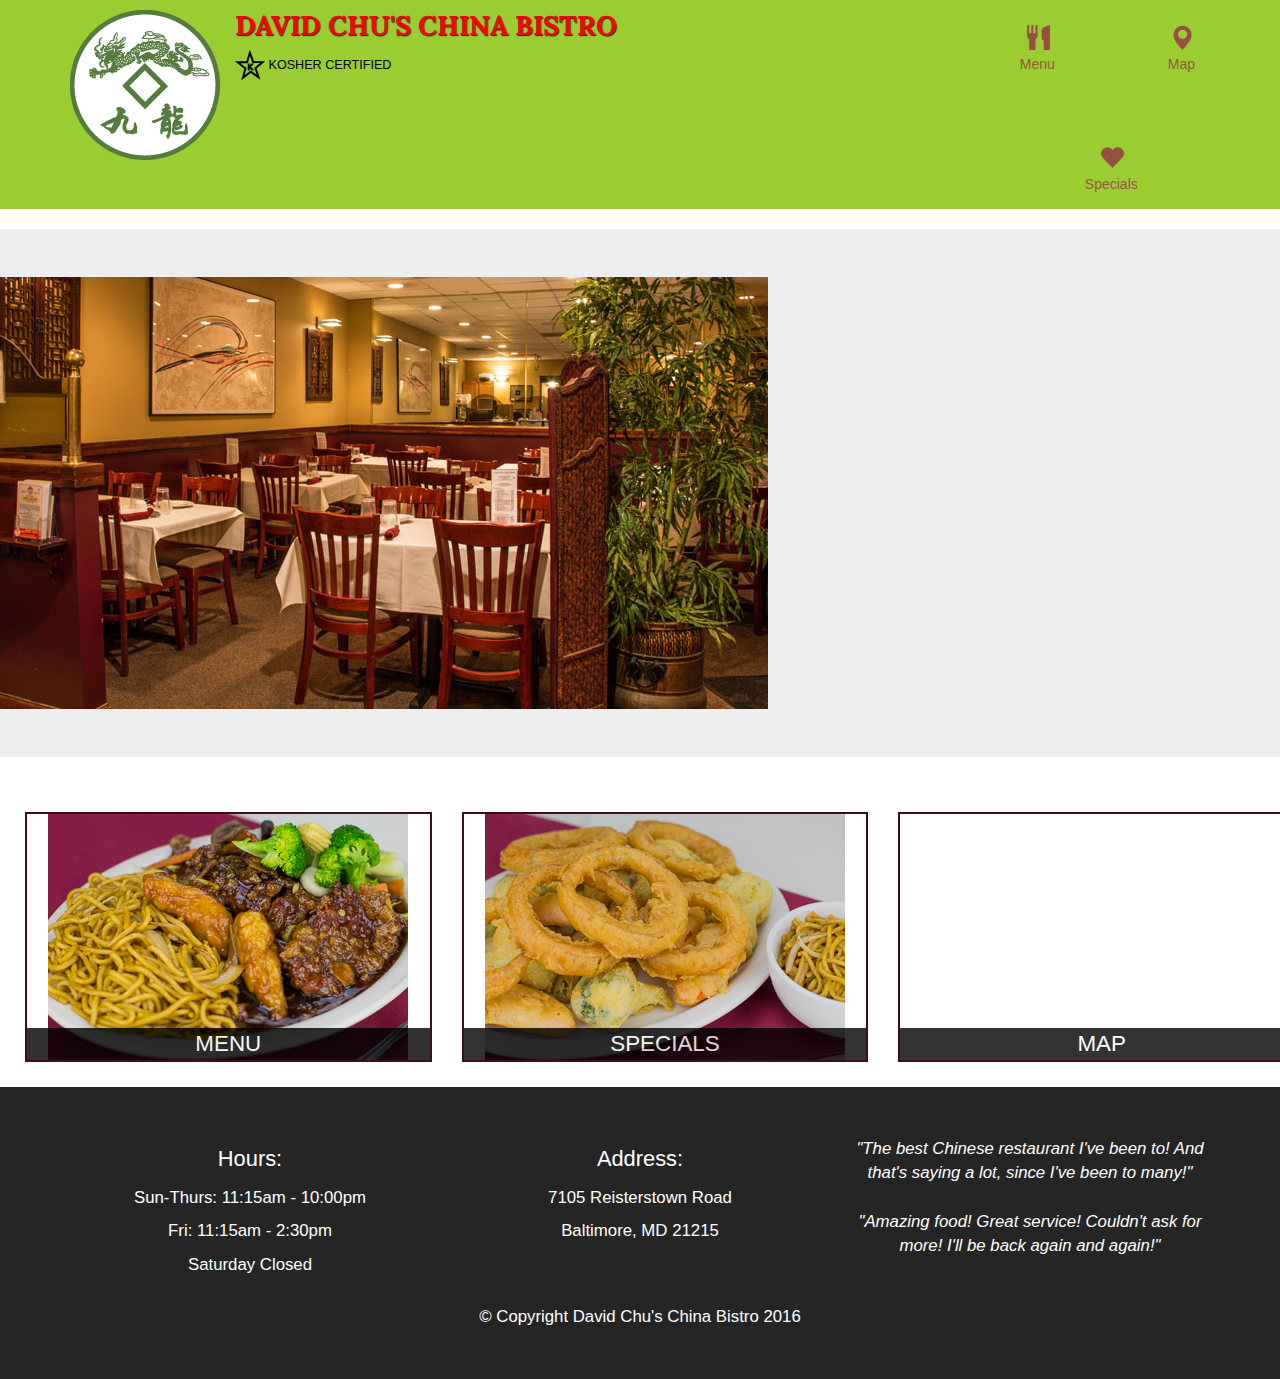
<file: index.html>
<!doctype html>
    <html lang="en">
    <head>
    <meta charset="utf-8">
    <meta http-equiv="X-UA-Compatible" content="IE=edge">
    <meta name="viewport" content="width=device-width, initial-scale=1">
    <title>David Chu's China Bistro</title>
    <link rel="stylesheet" href="css/bootstrap.min.css">
    <link rel="stylesheet" href="css/styles.css">
    <link rel="stylesheet" href="css/bootstrap.css">
    <link href='https://fonts.googleapis.com/css?family=Oxygen:400,300,700' rel='stylesheet' type='text/css'>
    <link href='https://fonts.googleapis.com/css?family=Lora' rel='stylesheet' type='text/css'>
  </head>
<body>
  <header>
    <nav id="header-nav" class="navbar navbar-default">
      <div class="container">
        <div class="navbar-header">
          <a href="index.html" class="pull-left visible-md visible-lg">
            <div id="logo-img"></div>
          </a>

          <div class="navbar-brand">
            <a href="index.html"><h1>David Chu's China Bistro</h1></a>
            <p>
              <img src="images/star-k-logo.png" alt="Kosher certification">
              <span>Kosher Certified</span>
            </p>
          </div>

          <button type="button" class="navbar-toggle collapsed" data-toggle="collapse" data-target="#collapsable-nav" aria-expanded="false">
            <span class="sr-only">Toggle navigation</span>
            <span class="icon-bar"></span>
            <span class="icon-bar"></span>
            <span class="icon-bar"></span>
          </button>
        </div>
        
        <div id="collapsable-nav" class="collapse navbar-collapse">
           <ul id="nav-list" class="nav navbar-nav navbar-right">
            <li class="visible-xs active">
              <a href="index.html">
                <span class="glyphicon glyphicon-home"></span> Home</a>
            </li>
            <li>
              <a href="menu-categories.html">
                <span class="glyphicon glyphicon-cutlery"></span><br class="hidden-xs"> Menu</a>
            </li>
            <li>
              <a href="single-category sushi.html">
                 <a href="single-category sushi.html">
                <a href="single-category dinner.html">
                  <a href="single-category dessert.html">
                    <a href="single-category chef.html">
                <span class="glyphicon glyphicon-heart"></span><br class="hidden-xs"> Specials</a>
            </li>
            <li>
              <a href="https://www.google.com/maps/place/David+Chu's+China+Bistro/@39.3635874,-76.7138622,17z/data=!4m12!1m6!3m5!1s0x89c81a14e7817803:0xab20a0e99daa17ea!2sDavid+Chu's+China+Bistro!8m2!3d39.3635606!4d-76.7116515!3m4!1s0x89c81a14e7817803:0xab20a0e99daa17ea!8m2!3d39.3635606!4d-76.7116515">
                <span class="glyphicon glyphicon-map-marker"></span><br class="hidden-xs"> Map</a>
            </li>
          </ul>
        </div>
      </div>
    </nav>
  </header>
    <div class="jumbotron">
      <img src="images/jumbotron_768.jpg" alt="Picture of restaurant" class="img-responsive">
    </div>

    <div id="home-tiles" class="row">
      <div class="col-md-4 col-sm-6 col-xs-12">
        <a href="menu-categories.html" onclick="$dc.loadMenuCategories();"><div id="menu-tile"><span>Menu</span></div></a>
      </div>
      <div class="col-md-4 col-sm-6 col-xs-12">
        <a href="single-category sushi.html" onclick="$dc.loadMenuItems({{randomCategoryShortName}});">
          <div id="specials-tile"><span>Specials</span></div>
        </a>
      </div>
      <div class="col-md-4 col-sm-12 col-xs-12">
        <a href="https://www.google.com/maps/place/David+Chu's+China+Bistro/@39.3635874,-76.7138622,17z/data=!4m6!1m3!3m2!1s0x89c81a14e7817803:0xab20a0e99daa17ea!2sDavid+Chu's+China+Bistro!3m1!1s0x89c81a14e7817803:0xab20a0e99daa17ea" target="_blank">
          <div id="map-tile">
            <iframe src="https://www.google.com/maps/embed?pb=!1m18!1m12!1m3!1d3084.675372390488!2d-76.71386218529199!3d39.3635874269356!2m3!1f0!2f0!3f0!3m2!1i1024!2i768!4f13.1!3m3!1m2!1s0x89c81a14e7817803%3A0xab20a0e99daa17ea!2sDavid+Chu&#39;s+China+Bistro!5e0!3m2!1sen!2sus!4v1452824864156" width="100%" height="250" frameborder="0" style="border:0" allowfullscreen></iframe>
            <span>Map</span>
          </div>
        </a>
      </div>
    </div>

    <div id="main-content" class="container"></div>
   <footer class="panell-footer">
    <div class="container">
      <div class="row">
        <section id="hours" class="col-sm-4">
          <span>Hours:</span><br>
          Sun-Thurs: 11:15am - 10:00pm<br>
          Fri: 11:15am - 2:30pm<br>
          Saturday Closed
          <hr class="visible-xs">
        </section>
        <section id="address" class="col-sm-4">
          <span>Address:</span><br>
          7105 Reisterstown Road<br>
          Baltimore, MD 21215
          <hr class="visible-xs">
        </section>
        <section id="testimonials" class="col-sm-4">
          <p>"The best Chinese restaurant I've been to! And that's saying a lot, since I've been to many!"</p>
          <p>"Amazing food! Great service! Couldn't ask for more! I'll be back again and again!"</p>
        </section>
      </div><br>
      <div class="text-center">&copy; Copyright David Chu's China Bistro 2016</div>
    </div>
  </footer>
    <script src="js/jquery-2.1.4.min.js"></script>
  <script src="js/bootstrap.min.js"></script>
  <script src="js/ajax-utils.js"></script>
  <script src="js/script.js"></script>
</body>
</html>
</file>
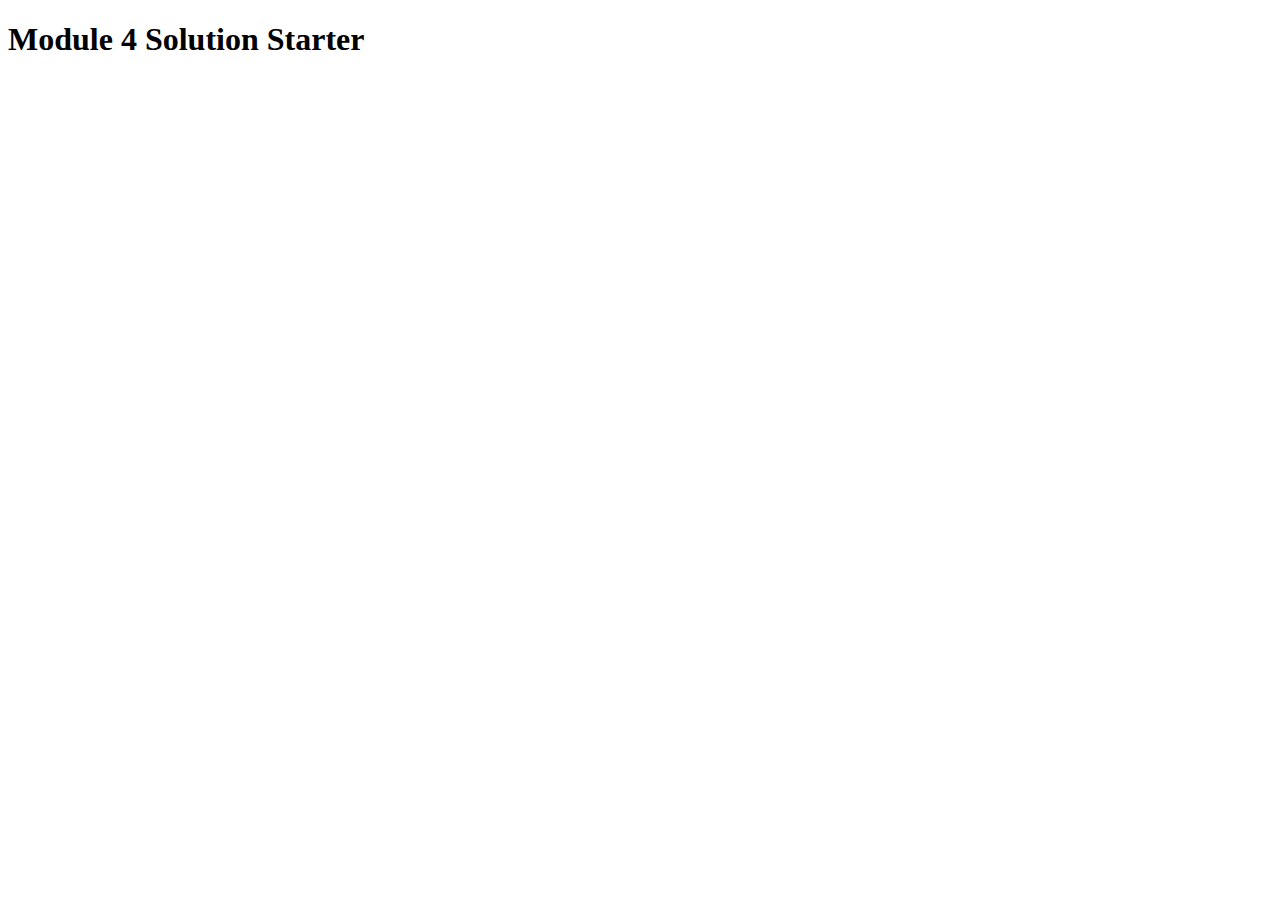
<file: Assg3/index.html>
<!DOCTYPE html>
<html>
<head>
  <meta charset="utf-8">
  <title>Module 4 Solution Starter</title>
  <script src="SpeakHello.js"></script>
  <script src="SpeakGoodBye.js"></script>
  <script src="script.js"></script>
</head>
<body>
  <h1>Module 4 Solution Starter</h1>
</body>
</html>
</file>
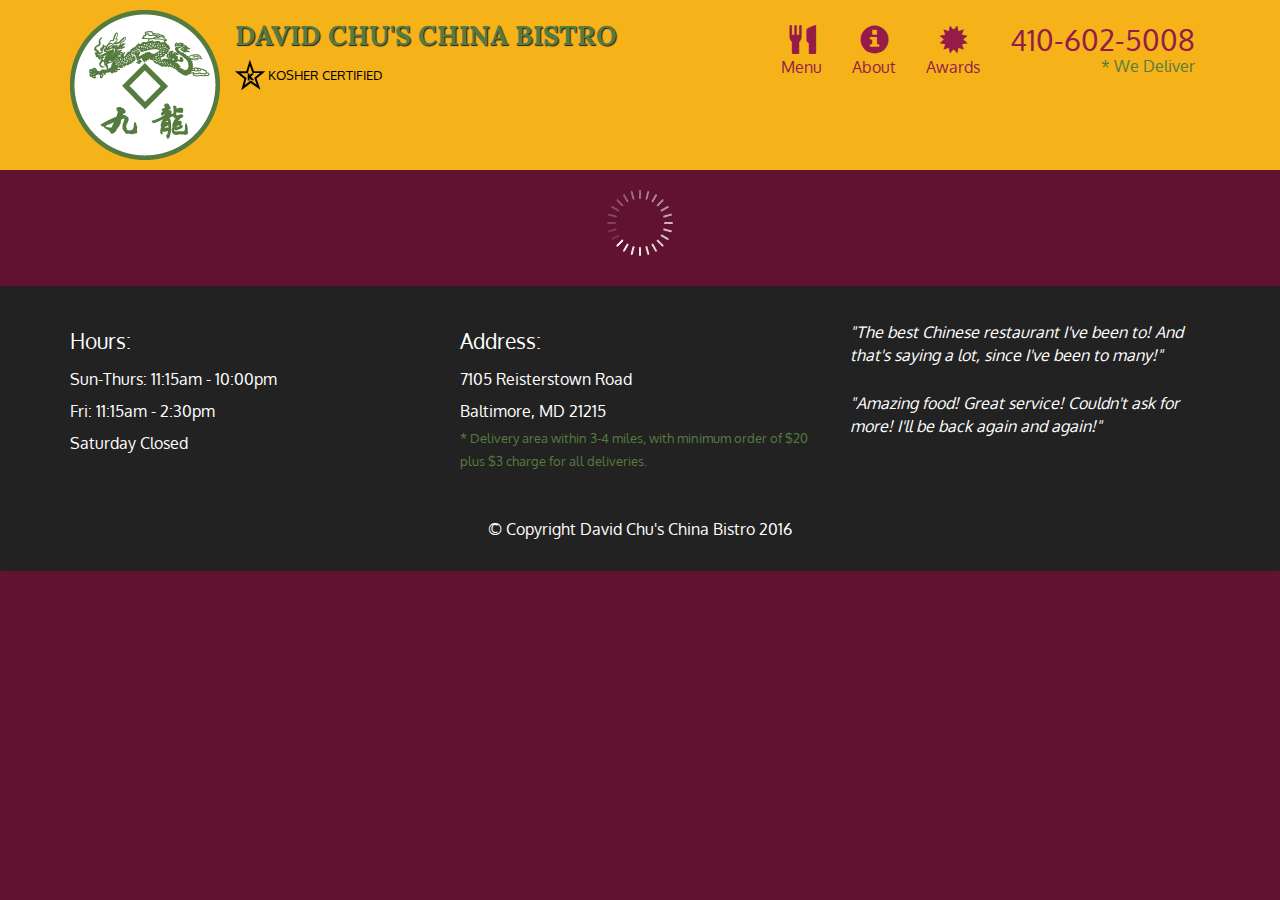
<file: Assg4/index.html>
<!doctype html>
<html lang="en">
  <head>
    <meta charset="utf-8">
    <meta http-equiv="X-UA-Compatible" content="IE=edge">
    <meta name="viewport" content="width=device-width, initial-scale=1">
    <title>David Chu's China Bistro</title>
    <link rel="stylesheet" href="css/bootstrap.min.css">
    <link rel="stylesheet" href="css/styles.css">
    <link href='https://fonts.googleapis.com/css?family=Oxygen:400,300,700' rel='stylesheet' type='text/css'>
    <link href='https://fonts.googleapis.com/css?family=Lora' rel='stylesheet' type='text/css'>
  </head>
<body>
  <header>
    <nav id="header-nav" class="navbar navbar-default">
      <div class="container">
        <div class="navbar-header">
          <a href="index.html" class="pull-left visible-md visible-lg">
            <div id="logo-img" alt="Logo image"></div>
          </a>

          <div class="navbar-brand">
            <a href="index.html"><h1>David Chu's China Bistro</h1></a>
            <p>
              <img src="images/star-k-logo.png" alt="Kosher certification">
              <span>Kosher Certified</span>
            </p>
          </div>

          <button id="navbarToggle" type="button" class="navbar-toggle collapsed" data-toggle="collapse" data-target="#collapsable-nav" aria-expanded="false">
            <span class="sr-only">Toggle navigation</span>
            <span class="icon-bar"></span>
            <span class="icon-bar"></span>
            <span class="icon-bar"></span>
          </button>
        </div>
        
        <div id="collapsable-nav" class="collapse navbar-collapse">
           <ul id="nav-list" class="nav navbar-nav navbar-right">
            <li id="navHomeButton" class="visible-xs active">
              <a href="index.html">
                <span class="glyphicon glyphicon-home"></span> Home</a>
            </li>
            <li id="navMenuButton">
              <a href="#" onclick="$dc.loadMenuCategories();">
                <span class="glyphicon glyphicon-cutlery"></span><br class="hidden-xs"> Menu</a>
            </li>
            <li>
              <a href="#">
                <span class="glyphicon glyphicon-info-sign"></span><br class="hidden-xs"> About</a>
            </li>
            <li>
              <a href="#">
                <span class="glyphicon glyphicon-certificate"></span><br class="hidden-xs"> Awards</a>
            </li>
            <li id="phone" class="hidden-xs">
              <a href="tel:410-602-5008">
                <span>410-602-5008</span></a><div>* We Deliver</div>
            </li>
          </ul><!-- #nav-list -->
        </div><!-- .collapse .navbar-collapse -->
      </div><!-- .container -->
    </nav><!-- #header-nav -->
  </header>

  <div id="call-btn" class="visible-xs">
    <a class="btn" href="tel:410-602-5008">
    <span class="glyphicon glyphicon-earphone"></span>
    410-602-5008
    </a>
  </div>
  <div id="xs-deliver" class="text-center visible-xs">* We Deliver</div>

  <div id="main-content" class="container"></div>

  <footer class="panel-footer">
    <div class="container">
      <div class="row">
        <section id="hours" class="col-sm-4">
          <span>Hours:</span><br>
          Sun-Thurs: 11:15am - 10:00pm<br>
          Fri: 11:15am - 2:30pm<br>
          Saturday Closed
          <hr class="visible-xs">
        </section>
        <section id="address" class="col-sm-4">
          <span>Address:</span><br>
          7105 Reisterstown Road<br>
          Baltimore, MD 21215
          <p>* Delivery area within 3-4 miles, with minimum order of $20 plus $3 charge for all deliveries.</p>
          <hr class="visible-xs">
        </section>
        <section id="testimonials" class="col-sm-4">
          <p>"The best Chinese restaurant I've been to! And that's saying a lot, since I've been to many!"</p>
          <p>"Amazing food! Great service! Couldn't ask for more! I'll be back again and again!"</p>
        </section>
      </div>
      <div class="text-center">&copy; Copyright David Chu's China Bistro 2016</div>
    </div>
  </footer>

  <!-- jQuery (Bootstrap JS plugins depend on it) -->
  <script src="js/jquery-2.1.4.min.js"></script>
  <script src="js/bootstrap.min.js"></script>
  <script src="js/ajax-utils.js"></script>
  <script src="js/script.js"></script>
</body>
</html>
</file>
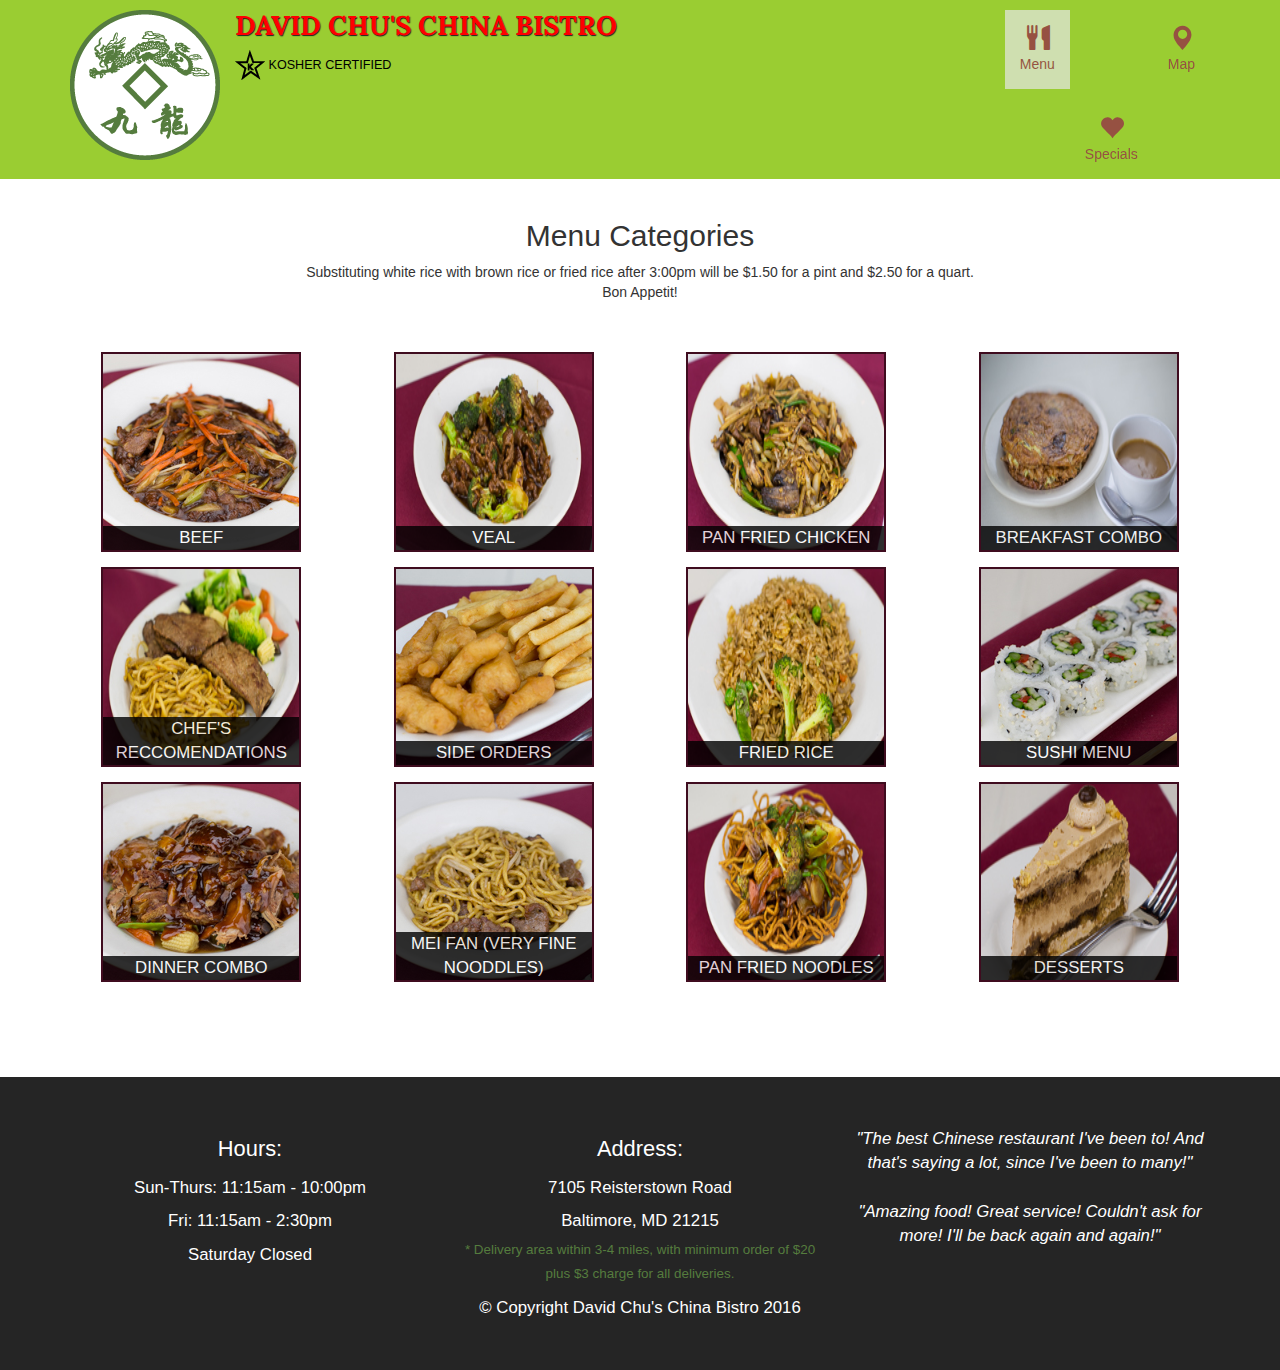
<file: menu-categories.html>
<!doctype html>
<html lang="en">
  <head>
    <meta charset="utf-8">
    <meta http-equiv="X-UA-Compatible" content="IE=edge">
    <meta name="viewport" content="width=device-width, initial-scale=1">
    <title>David Chu's China Bistro</title>
    <link rel="stylesheet" href="css/bootstrap.min.css">
    <link rel="stylesheet" href="css/styles.css">
    <link rel="stylesheet" href="css/bootstrap.css">
    <link href='https://fonts.googleapis.com/css?family=Oxygen:400,300,700' rel='stylesheet' type='text/css'>
    <link href='https://fonts.googleapis.com/css?family=Lora' rel='stylesheet' type='text/css'>
  </head>
<body>
  <header>
    <nav id="header-nav" class="navbar navbar-default">
      <div class="container">
        <div class="navbar-header">
          <a href="index.html" class="pull-left visible-md visible-lg">
            <div id="logo-img"></div>
          </a>

          <div class="navbar-brand">
            <a href="index.html"><h1>David Chu's China Bistro</h1></a>
            <p>
              <img src="images/star-k-logo.png" alt="Kosher certification">
              <span>Kosher Certified</span>
            </p>
          </div>

          <button type="button" class="navbar-toggle collapsed" data-toggle="collapse" data-target="#collapsable-nav" aria-expanded="false">
            <span class="sr-only">Toggle navigation</span>
            <span class="icon-bar"></span>
            <span class="icon-bar"></span>
            <span class="icon-bar"></span>
          </button>
        </div>
        
        <div id="collapsable-nav" class="collapse navbar-collapse">
           <ul id="nav-list" class="nav navbar-nav navbar-right">
            <li class="visible-xs">
              <a href="index.html">
                <span class="glyphicon glyphicon-home"></span> Home</a>
            </li>
            <li class="active">
              <a href="menu-categories.html">
                <span class="glyphicon glyphicon-cutlery"></span><br class="hidden-xs"> Menu</a>
            </li>
            <li>
               <a href="single-category sushi.html">
                <a href="single-category dinner.html">
                  <a href="single-category dessert.html">
                    <a href="single-category chef.html">
                <span class="glyphicon glyphicon-heart"></span><br class="hidden-xs"> Specials</a>
            </li>
            <li>
              <a href="https://www.google.com/maps/place/David+Chu's+China+Bistro/@39.3635874,-76.7138622,17z/data=!4m12!1m6!3m5!1s0x89c81a14e7817803:0xab20a0e99daa17ea!2sDavid+Chu's+China+Bistro!8m2!3d39.3635606!4d-76.7116515!3m4!1s0x89c81a14e7817803:0xab20a0e99daa17ea!8m2!3d39.3635606!4d-76.7116515">
                <span class="glyphicon glyphicon-map-marker"></span><br class="hidden-xs"> Map</a>
            </li>
          </ul>
        </div>
      </div>
    </nav>
  </header>

  <div id="main-content" class="container">
    <h2 id="menu-categories-title" class="text-center">Menu Categories</h2>
    <div class="text-center">
      Substituting white rice with brown rice or fried rice after 3:00pm will be $1.50 for a pint and $2.50 for a quart.<br>Bon Appetit!
    </div>

    <section class="row">
      <div class="col-md-3 col-sm-4 col-xs-6 col-xxs-12">
        <a href="single-category starter.html">
          <div class="category-tile">
            <img width="200" height="200" src="images/menu/F/F.jpg" alt="Lunch">
            <span>Beef</span>
          </div>
        </a>
      </div>
      <div class="col-md-3 col-sm-4 col-xs-6 col-xxs-12">
        <a href="single-category starter.html">
          <div class="category-tile">
            <img width="200" height="200" src="images/menu/F/F1.jpg" alt="Lunch">
            <span>Veal</span>
          </div>
        </a>
      </div>
      <div class="col-md-3 col-sm-4 col-xs-6 col-xxs-12">
        <a href="single-category starter.html">
          <div class="category-tile">
            <img width="200" height="200" src="images/menu/F/F11.jpg" alt="Lunch">
            <span>Pan Fried Chicken</span>
          </div>
        </a>
      </div>
      <div class="col-md-3 col-sm-4 col-xs-6 col-xxs-12">
        <a href="single-category starter.html">
          <div class="category-tile">
            <img width="200" height="200" src="images/menu/SP/SP1.jpg" alt="Lunch">
            <span>Breakfast Combo</span>
          </div>
        </a>
      </div>
      <div class="col-md-3 col-sm-4 col-xs-6 col-xxs-12">
        <a href="single-category chef.html">
          <div class="category-tile">
            <img width="200" height="200" src="images/menu/SP/SP6.jpg" alt="Lunch">
            <span>Chef's Reccomendations</span>
          </div>
        </a>
      </div>
      <div class="col-md-3 col-sm-4 col-xs-6 col-xxs-12">
        <a href="single-category starter.html">
          <div class="category-tile">
            <img width="200" height="200" src="images/menu/SO/SO.jpg" alt="Lunch">
            <span>Side Orders</span>
          </div>
        </a>
      </div>
      <div class="col-md-3 col-sm-4 col-xs-6 col-xxs-12">
        <a href="single-category starter.html">
          <div class="category-tile">
            <img width="200" height="200" src="images/menu/FR/FR1.jpg" alt="Lunch">
            <span>Fried Rice</span>
          </div>
        </a>
      </div>
      <div class="col-md-3 col-sm-4 col-xs-6 col-xxs-12">
        <a href="single-category sushi.html">
          <div class="category-tile">
            <img width="200" height="200" src="images/menu/SR/SR.jpg" alt="Lunch">
            <span>Sushi Menu</span>
          </div>
        </a>
      </div>
      <div class="col-md-3 col-sm-4 col-xs-6 col-xxs-12">
        <a href="single-category dinner.html">
          <div class="category-tile">
            <img width="200" height="200" src="images/menu/DK/DK.jpg" alt="Lunch">
            <span>Dinner Combo</span>
          </div>
        </a>
      </div>
      <div class="col-md-3 col-sm-4 col-xs-6 col-xxs-12">
        <a href="single-category starter.html">
          <div class="category-tile">
            <img width="200" height="200" src="images/menu/NL/NL.jpg" alt="Lunch">
            <span>Mei Fan (Very Fine Nooddles)</span>
          </div>
        </a>
      </div>
      <div class="col-md-3 col-sm-4 col-xs-6 col-xxs-12">
        <a href="single-category starter.html">
          <div class="category-tile">
            <img width="200" height="200" src="images/menu/PF/PF1.jpg" alt="Lunch">
            <span>Pan Fried Noodles</span>
          </div>
        </a>
      </div>
      <div class="col-md-3 col-sm-4 col-xs-6 col-xxs-12">
        <a href="single-category dessert.html">
          <div class="category-tile">
            <img width="200" height="200" src="images/menu/DS/DS2.jpg" alt="Lunch">
            <span>Desserts</span>
          </div>
        </a>
      </div>
    </section>
    </div><br><br><br><br>

   <footer class="panell-footer">
    <div class="container">
      <div class="row">
        <section id="hours" class="col-sm-4">
          <span>Hours:</span><br>
          Sun-Thurs: 11:15am - 10:00pm<br>
          Fri: 11:15am - 2:30pm<br>
          Saturday Closed
          <hr class="visible-xs">
        </section>
        <section id="address" class="col-sm-4">
          <span>Address:</span><br>
          7105 Reisterstown Road<br>
          Baltimore, MD 21215
          <p>* Delivery area within 3-4 miles, with minimum order of $20 plus $3 charge for all deliveries.</p>
          <hr class="visible-xs">
        </section>
        <section id="testimonials" class="col-sm-4">
          <p>"The best Chinese restaurant I've been to! And that's saying a lot, since I've been to many!"</p>
          <p>"Amazing food! Great service! Couldn't ask for more! I'll be back again and again!"</p>
        </section>
      </div>
      <div class="text-center">&copy; Copyright David Chu's China Bistro 2016</div>
    </div>
  </footer>
  <script src="js/jquery-2.1.4.min.js"></script>
  <script src="js/bootstrap.min.js"></script>
  <script src="js/script.js"></script>
</body>
</html>
</file>
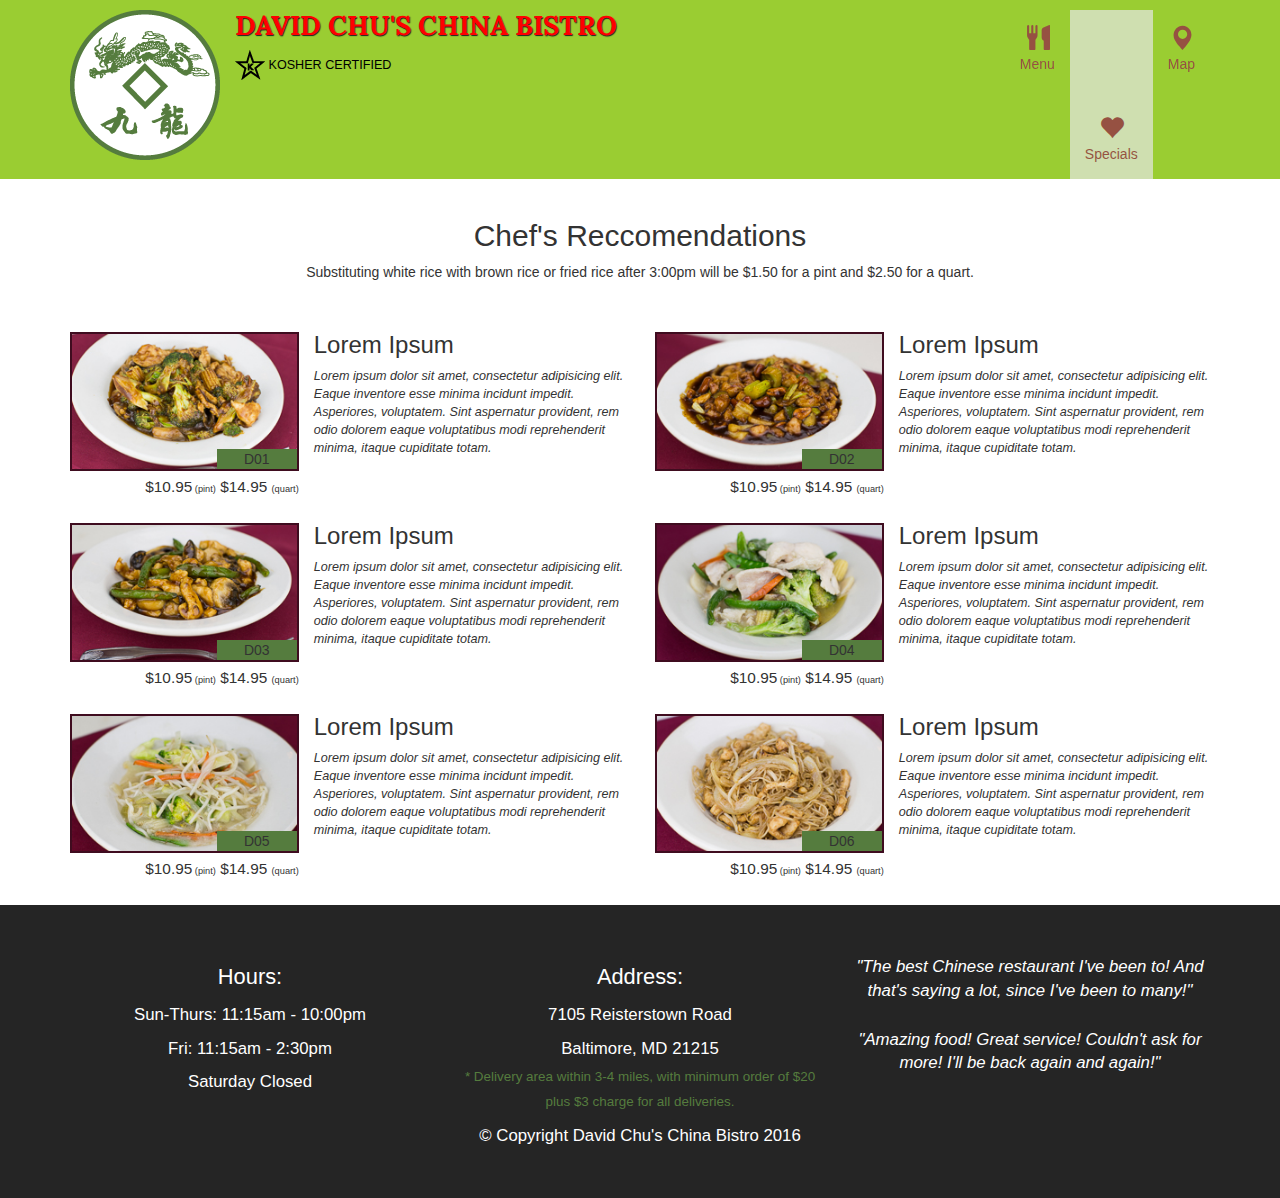
<file: single-category chef.html>
<!doctype html>
<html lang="en">
  <head>
    <meta charset="utf-8">
    <meta http-equiv="X-UA-Compatible" content="IE=edge">
    <meta name="viewport" content="width=device-width, initial-scale=1">
    <title>David Chu's China Bistro</title>
    <link rel="stylesheet" href="css/bootstrap.min.css">
    <link rel="stylesheet" href="css/styles.css">
    <link rel="stylesheet" href="css/bootstrap.css">
    <link href='https://fonts.googleapis.com/css?family=Oxygen:400,300,700' rel='stylesheet' type='text/css'>
    <link href='https://fonts.googleapis.com/css?family=Lora' rel='stylesheet' type='text/css'>
  </head>
<body>
  <header>
    <nav id="header-nav" class="navbar navbar-default">
      <div class="container">
        <div class="navbar-header">
          <a href="index.html" class="pull-left visible-md visible-lg">
            <div id="logo-img"></div>
          </a>

          <div class="navbar-brand">
            <a href="index.html"><h1>David Chu's China Bistro</h1></a>
            <p>
              <img src="images/star-k-logo.png" alt="Kosher certification">
              <span>Kosher Certified</span>
            </p>
          </div>

          <button type="button" class="navbar-toggle collapsed" data-toggle="collapse" data-target="#collapsable-nav" aria-expanded="false">
            <span class="sr-only">Toggle navigation</span>
            <span class="icon-bar"></span>
            <span class="icon-bar"></span>
            <span class="icon-bar"></span>
          </button>
        </div>
        
        <div id="collapsable-nav" class="collapse navbar-collapse">
           <ul id="nav-list" class="nav navbar-nav navbar-right">
            <li class="visible-xs">
              <a href="index.html">
                <span class="glyphicon glyphicon-home"></span> Home</a>
            </li>
            <li>
              <a href="menu-categories.html">
                <span class="glyphicon glyphicon-cutlery"></span><br class="hidden-xs"> Menu</a>
            </li>
            <li class="active">
              <a href="single-category sushi.html">
                <a href="single-category dinner.html">
                  <a href="single-category dessert.html">
                    <a href="single-category chef.html">
                <span class="glyphicon glyphicon-heart"></span><br class="hidden-xs"> Specials</a>
            </li>
            <li>
              <a href="https://www.google.com/maps/place/David+Chu's+China+Bistro/@39.3635874,-76.7138622,17z/data=!4m12!1m6!3m5!1s0x89c81a14e7817803:0xab20a0e99daa17ea!2sDavid+Chu's+China+Bistro!8m2!3d39.3635606!4d-76.7116515!3m4!1s0x89c81a14e7817803:0xab20a0e99daa17ea!8m2!3d39.3635606!4d-76.7116515">
                <span class="glyphicon glyphicon-map-marker"></span><br class="hidden-xs"> Map</a>
            </li>
          </ul>
        </div>
      </div>
    </nav>
  </header>
  <div id="main-content" class="container">
    <h2 id="menu-categories-title" class="text-center">Chef's Reccomendations</h2>
    <div class="text-center">Substituting white rice with brown rice or fried rice after 3:00pm will be $1.50 for a pint and $2.50 for a quart.</div>

    <section class="row">
      <div class="menu-item-tile col-md-6">
        <div class="row">
          <div class="col-sm-5">
            <div class="menu-item-photo">
              <div>D01</div>
              <img class="img-responsive" width="250" height="150" src="images/menu/L/L11.jpg" alt="Item">
            </div>
            <div class="menu-item-price">$10.95<span> (pint)</span> $14.95 <span>(quart)</span></div>
          </div>
          <div class="menu-item-description col-sm-7">
            <h3 class="menu-item-title">Lorem Ipsum</h3>
            <p class="menu-item-details">Lorem ipsum dolor sit amet, consectetur adipisicing elit. Eaque inventore esse minima incidunt impedit. Asperiores, voluptatem. Sint aspernatur provident, rem odio dolorem eaque voluptatibus modi reprehenderit minima, itaque cupiditate totam.</p>
          </div>
        </div>
        <hr class="visible-xs">
      </div>

      <div class="menu-item-tile col-md-6">
        <div class="row">
          <div class="col-sm-5">
            <div class="menu-item-photo">
              <div>D02</div>
              <img class="img-responsive" width="250" height="150" src="images/menu/L/L3.jpg" alt="Item">
            </div>
            <div class="menu-item-price">$10.95<span> (pint)</span> $14.95 <span>(quart)</span></div>
          </div>
          <div class="menu-item-description col-sm-7">
            <h3 class="menu-item-title">Lorem Ipsum</h3>
            <p class="menu-item-details">Lorem ipsum dolor sit amet, consectetur adipisicing elit. Eaque inventore esse minima incidunt impedit. Asperiores, voluptatem. Sint aspernatur provident, rem odio dolorem eaque voluptatibus modi reprehenderit minima, itaque cupiditate totam.</p>
          </div>
        </div>
        <hr class="visible-xs">
      </div>
      <!-- Add after every 2nd menu-item-tile -->
      <div class="clearfix visible-lg-block visible-md-block"></div>

      <div class="menu-item-tile col-md-6">
        <div class="row">
          <div class="col-sm-5">
            <div class="menu-item-photo">
              <div>D03</div>
              <img class="img-responsive" width="250" height="150" src="images/menu/L/L7.jpg" alt="Item">
            </div>
            <div class="menu-item-price">$10.95<span> (pint)</span> $14.95 <span>(quart)</span></div>
          </div>
          <div class="menu-item-description col-sm-7">
            <h3 class="menu-item-title">Lorem Ipsum</h3>
            <p class="menu-item-details">Lorem ipsum dolor sit amet, consectetur adipisicing elit. Eaque inventore esse minima incidunt impedit. Asperiores, voluptatem. Sint aspernatur provident, rem odio dolorem eaque voluptatibus modi reprehenderit minima, itaque cupiditate totam.</p>
          </div>
        </div>
        <hr class="visible-xs">
      </div>

      <div class="menu-item-tile col-md-6">
        <div class="row">
          <div class="col-sm-5">
            <div class="menu-item-photo">
              <div>D04</div>
              <img class="img-responsive" width="250" height="150" src="images/menu/L/L6.jpg" alt="Item">
            </div>
            <div class="menu-item-price">$10.95<span> (pint)</span> $14.95 <span>(quart)</span></div>
          </div>
          <div class="menu-item-description col-sm-7">
            <h3 class="menu-item-title">Lorem Ipsum</h3>
            <p class="menu-item-details">Lorem ipsum dolor sit amet, consectetur adipisicing elit. Eaque inventore esse minima incidunt impedit. Asperiores, voluptatem. Sint aspernatur provident, rem odio dolorem eaque voluptatibus modi reprehenderit minima, itaque cupiditate totam.</p>
          </div>
        </div>
        <hr class="visible-xs">
      </div>
      
      <div class="clearfix visible-lg-block visible-md-block"></div>

      <div class="menu-item-tile col-md-6">
        <div class="row">
          <div class="col-sm-5">
            <div class="menu-item-photo">
              <div>D05</div>
              <img class="img-responsive" width="250" height="150" src="images/menu/L/L26.jpg" alt="Item">
            </div>
            <div class="menu-item-price">$10.95<span> (pint)</span> $14.95 <span>(quart)</span></div>
          </div>
          <div class="menu-item-description col-sm-7">
            <h3 class="menu-item-title">Lorem Ipsum</h3>
            <p class="menu-item-details">Lorem ipsum dolor sit amet, consectetur adipisicing elit. Eaque inventore esse minima incidunt impedit. Asperiores, voluptatem. Sint aspernatur provident, rem odio dolorem eaque voluptatibus modi reprehenderit minima, itaque cupiditate totam.</p>
          </div>
        </div>
        <hr class="visible-xs">
      </div>

      <div class="menu-item-tile col-md-6">
        <div class="row">
          <div class="col-sm-5">
            <div class="menu-item-photo">
              <div>D06</div>
              <img class="img-responsive" width="250" height="150" src="images/menu/L/L24.jpg" alt="Item">
            </div>
            <div class="menu-item-price">$10.95<span> (pint)</span> $14.95 <span>(quart)</span></div>
          </div>
          <div class="menu-item-description col-sm-7">
            <h3 class="menu-item-title">Lorem Ipsum</h3>
            <p class="menu-item-details">Lorem ipsum dolor sit amet, consectetur adipisicing elit. Eaque inventore esse minima incidunt impedit. Asperiores, voluptatem. Sint aspernatur provident, rem odio dolorem eaque voluptatibus modi reprehenderit minima, itaque cupiditate totam.</p>
          </div>
        </div>
        <hr class="visible-xs">
      </div>
      <div class="clearfix visible-lg-block visible-md-block"></div>
    </section>
  </div>
  <footer class="panell-footer">
    <div class="container">
      <div class="row">
        <section id="hours" class="col-sm-4">
          <span>Hours:</span><br>
          Sun-Thurs: 11:15am - 10:00pm<br>
          Fri: 11:15am - 2:30pm<br>
          Saturday Closed
          <hr class="visible-xs">
        </section>
        <section id="address" class="col-sm-4">
          <span>Address:</span><br>
          7105 Reisterstown Road<br>
          Baltimore, MD 21215
          <p>* Delivery area within 3-4 miles, with minimum order of $20 plus $3 charge for all deliveries.</p>
          <hr class="visible-xs">
        </section>
        <section id="testimonials" class="col-sm-4">
          <p>"The best Chinese restaurant I've been to! And that's saying a lot, since I've been to many!"</p>
          <p>"Amazing food! Great service! Couldn't ask for more! I'll be back again and again!"</p>
        </section>
      </div>
      <div class="text-center">&copy; Copyright David Chu's China Bistro 2016</div>
    </div>
  </footer>
  <script src="js/jquery-2.1.4.min.js"></script>
  <script src="js/bootstrap.min.js"></script>
  <script src="js/script.js"></script>
   <script src="js/ajax-utils.js"></script>
</body>
</html>
</file>
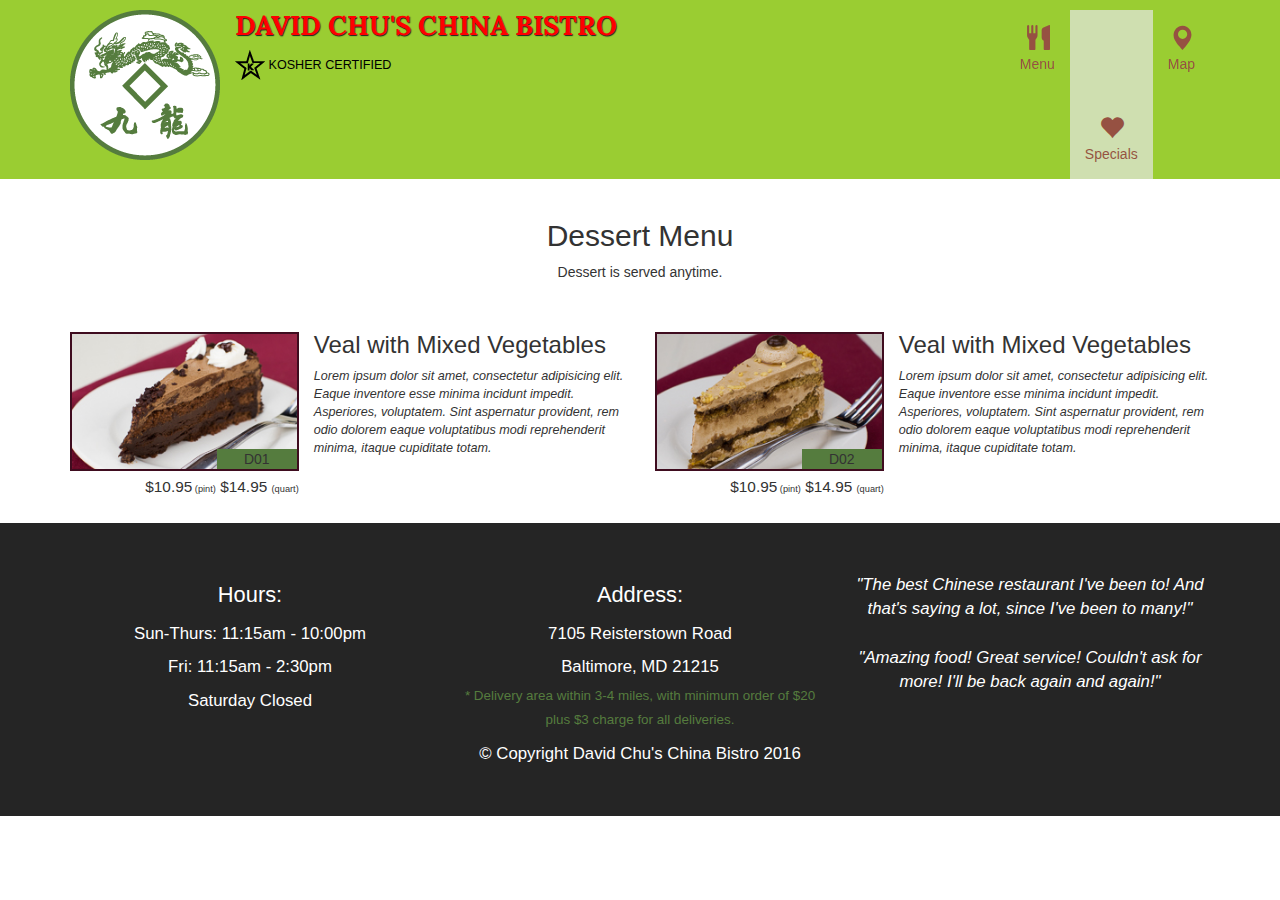
<file: single-category dessert.html>
<!doctype html>
<html lang="en">
  <head>
    <meta charset="utf-8">
    <meta http-equiv="X-UA-Compatible" content="IE=edge">
    <meta name="viewport" content="width=device-width, initial-scale=1">
    <title>David Chu's China Bistro</title>
    <link rel="stylesheet" href="css/bootstrap.min.css">
    <link rel="stylesheet" href="css/styles.css">
    <link rel="stylesheet" href="css/bootstrap.css">
    <link href='https://fonts.googleapis.com/css?family=Oxygen:400,300,700' rel='stylesheet' type='text/css'>
    <link href='https://fonts.googleapis.com/css?family=Lora' rel='stylesheet' type='text/css'>
  </head>
<body>
  <header>
    <nav id="header-nav" class="navbar navbar-default">
      <div class="container">
        <div class="navbar-header">
          <a href="index.html" class="pull-left visible-md visible-lg">
            <div id="logo-img"></div>
          </a>

          <div class="navbar-brand">
            <a href="index.html"><h1>David Chu's China Bistro</h1></a>
            <p>
              <img src="images/star-k-logo.png" alt="Kosher certification">
              <span>Kosher Certified</span>
            </p>
          </div>

          <button type="button" class="navbar-toggle collapsed" data-toggle="collapse" data-target="#collapsable-nav" aria-expanded="false">
            <span class="sr-only">Toggle navigation</span>
            <span class="icon-bar"></span>
            <span class="icon-bar"></span>
            <span class="icon-bar"></span>
          </button>
        </div>
        
        <div id="collapsable-nav" class="collapse navbar-collapse">
           <ul id="nav-list" class="nav navbar-nav navbar-right">
            <li class="visible-xs">
              <a href="index.html">
                <span class="glyphicon glyphicon-home"></span> Home</a>
            </li>
            <li>
              <a href="menu-categories.html">
                <span class="glyphicon glyphicon-cutlery"></span><br class="hidden-xs"> Menu</a>
            </li>
            <li class="active">
              <a href="single-category sushi.html">
                <a href="single-category dinner.html">
                  <a href="single-category dessert.html">
                    <a href="single-category chef.html">
                <span class="glyphicon glyphicon-heart"></span><br class="hidden-xs"> Specials</a>
            </li>
            <li>
              <a href="https://www.google.com/maps/place/David+Chu's+China+Bistro/@39.3635874,-76.7138622,17z/data=!4m12!1m6!3m5!1s0x89c81a14e7817803:0xab20a0e99daa17ea!2sDavid+Chu's+China+Bistro!8m2!3d39.3635606!4d-76.7116515!3m4!1s0x89c81a14e7817803:0xab20a0e99daa17ea!8m2!3d39.3635606!4d-76.7116515">
                <span class="glyphicon glyphicon-map-marker"></span><br class="hidden-xs"> Map</a>
            </li>
          </ul>
        </div>
      </div>
    </nav>
  </header>
  <div id="main-content" class="container">
    <h2 id="menu-categories-title" class="text-center">Dessert Menu</h2>
    <div class="text-center">Dessert is served anytime.</div>

    <section class="row">
      <div class="menu-item-tile col-md-6">
        <div class="row">
          <div class="col-sm-5">
            <div class="menu-item-photo">
              <div>D01</div>
              <img class="img-responsive" width="250" height="150" src="images/menu/DS/DS1.jpg" alt="Item">
            </div>
            <div class="menu-item-price">$10.95<span> (pint)</span> $14.95 <span>(quart)</span></div>
          </div>
          <div class="menu-item-description col-sm-7">
            <h3 class="menu-item-title">Veal with Mixed Vegetables</h3>
            <p class="menu-item-details">Lorem ipsum dolor sit amet, consectetur adipisicing elit. Eaque inventore esse minima incidunt impedit. Asperiores, voluptatem. Sint aspernatur provident, rem odio dolorem eaque voluptatibus modi reprehenderit minima, itaque cupiditate totam.</p>
          </div>
        </div>
        <hr class="visible-xs">
      </div>

      <div class="menu-item-tile col-md-6">
        <div class="row">
          <div class="col-sm-5">
            <div class="menu-item-photo">
              <div>D02</div>
              <img class="img-responsive" width="250" height="150" src="images/menu/DS/DS2.jpg" alt="Item">
            </div>
            <div class="menu-item-price">$10.95<span> (pint)</span> $14.95 <span>(quart)</span></div>
          </div>
          <div class="menu-item-description col-sm-7">
            <h3 class="menu-item-title">Veal with Mixed Vegetables</h3>
            <p class="menu-item-details">Lorem ipsum dolor sit amet, consectetur adipisicing elit. Eaque inventore esse minima incidunt impedit. Asperiores, voluptatem. Sint aspernatur provident, rem odio dolorem eaque voluptatibus modi reprehenderit minima, itaque cupiditate totam.</p>
          </div>
        </div>
        <hr class="visible-xs">
      </div>
      <div class="clearfix visible-lg-block visible-md-block"></div>
    </section>
  </div>
  <footer class="panell-footer">
    <div class="container">
      <div class="row">
        <section id="hours" class="col-sm-4">
          <span>Hours:</span><br>
          Sun-Thurs: 11:15am - 10:00pm<br>
          Fri: 11:15am - 2:30pm<br>
          Saturday Closed
          <hr class="visible-xs">
        </section>
        <section id="address" class="col-sm-4">
          <span>Address:</span><br>
          7105 Reisterstown Road<br>
          Baltimore, MD 21215
          <p>* Delivery area within 3-4 miles, with minimum order of $20 plus $3 charge for all deliveries.</p>
          <hr class="visible-xs">
        </section>
        <section id="testimonials" class="col-sm-4">
          <p>"The best Chinese restaurant I've been to! And that's saying a lot, since I've been to many!"</p>
          <p>"Amazing food! Great service! Couldn't ask for more! I'll be back again and again!"</p>
        </section>
      </div>
      <div class="text-center">&copy; Copyright David Chu's China Bistro 2016</div>
    </div>
  </footer>
  <script src="js/jquery-2.1.4.min.js"></script>
  <script src="js/bootstrap.min.js"></script>
  <script src="js/script.js"></script>
   <script src="js/ajax-utils.js"></script>
</body>
</html>
</file>
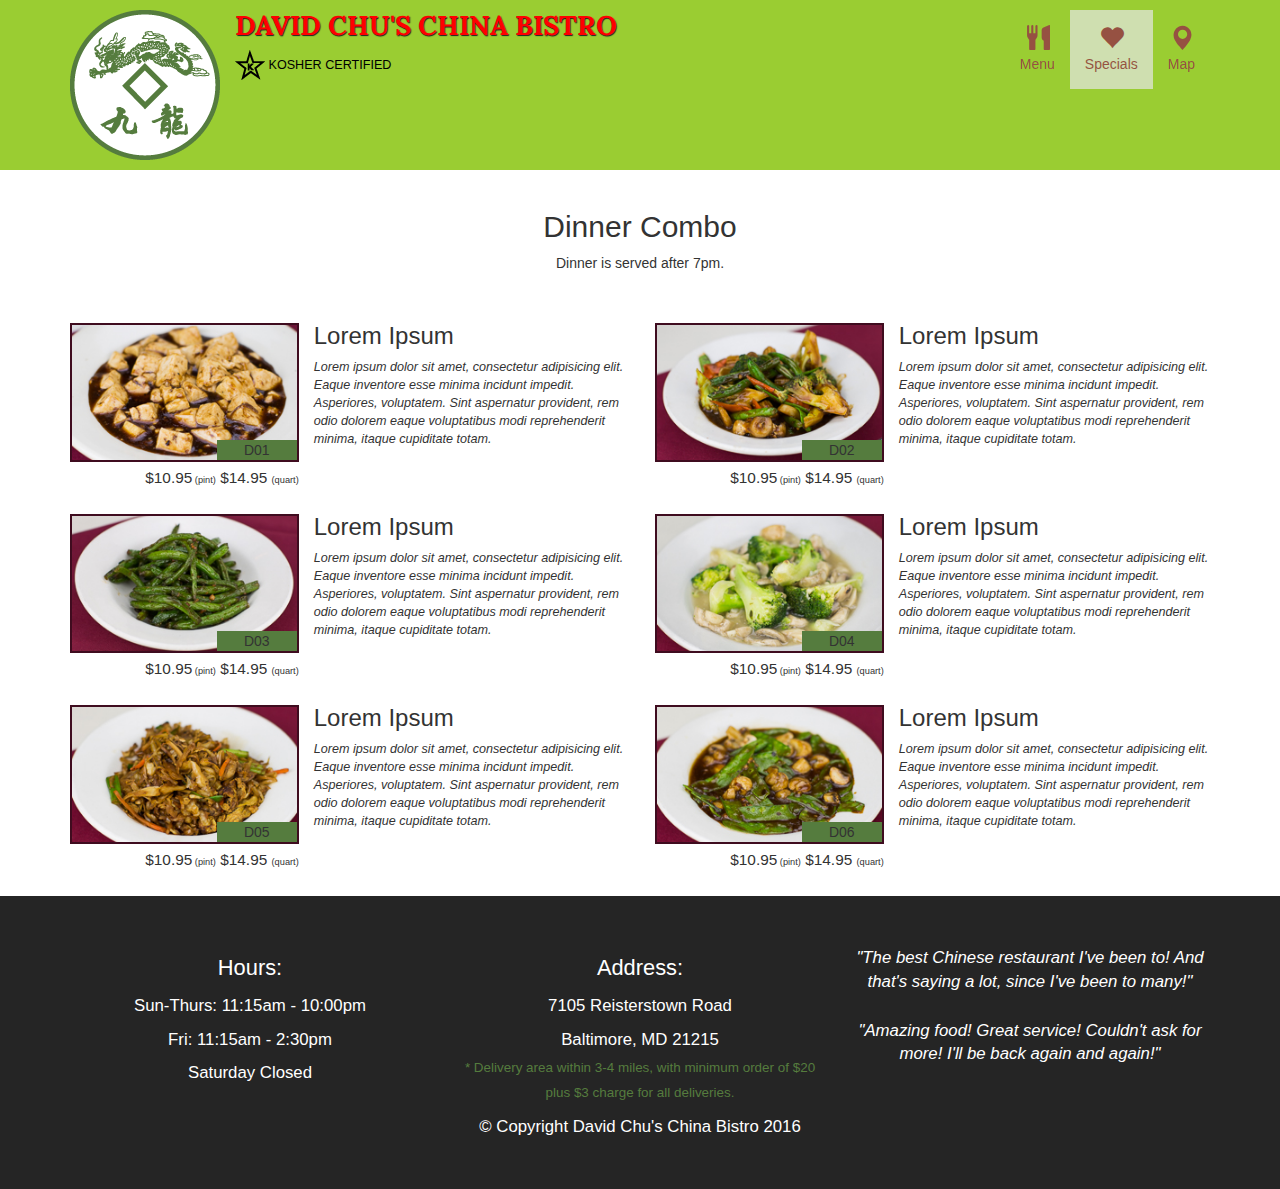
<file: single-category dinner.html>
<!doctype html>
<html lang="en">
  <head>
    <meta charset="utf-8">
    <meta http-equiv="X-UA-Compatible" content="IE=edge">
    <meta name="viewport" content="width=device-width, initial-scale=1">
    <title>David Chu's China Bistro</title>
    <link rel="stylesheet" href="css/bootstrap.min.css">
    <link rel="stylesheet" href="css/styles.css">
    <link rel="stylesheet" href="css/bootstrap.css">
    <link href='https://fonts.googleapis.com/css?family=Oxygen:400,300,700' rel='stylesheet' type='text/css'>
    <link href='https://fonts.googleapis.com/css?family=Lora' rel='stylesheet' type='text/css'>
  </head>
<body>
  <header>
    <nav id="header-nav" class="navbar navbar-default">
      <div class="container">
        <div class="navbar-header">
          <a href="index.html" class="pull-left visible-md visible-lg">
            <div id="logo-img"></div>
          </a>

          <div class="navbar-brand">
            <a href="index.html"><h1>David Chu's China Bistro</h1></a>
            <p>
              <img src="images/star-k-logo.png" alt="Kosher certification">
              <span>Kosher Certified</span>
            </p>
          </div>

          <button type="button" class="navbar-toggle collapsed" data-toggle="collapse" data-target="#collapsable-nav" aria-expanded="false">
            <span class="sr-only">Toggle navigation</span>
            <span class="icon-bar"></span>
            <span class="icon-bar"></span>
            <span class="icon-bar"></span>
          </button>
        </div>
        
        <div id="collapsable-nav" class="collapse navbar-collapse">
           <ul id="nav-list" class="nav navbar-nav navbar-right">
            <li class="visible-xs">
              <a href="index.html">
                <span class="glyphicon glyphicon-home"></span> Home</a>
            </li>
            <li>
              <a href="menu-categories.html">
                <span class="glyphicon glyphicon-cutlery"></span><br class="hidden-xs"> Menu</a>
            </li>
            <li class="active">
              <a href="single-category sushi.html">
                <span class="glyphicon glyphicon-heart"></span><br class="hidden-xs"> Specials</a>
            </li>
            <li>
              <a href="https://www.google.com/maps/place/David+Chu's+China+Bistro/@39.3635874,-76.7138622,17z/data=!4m12!1m6!3m5!1s0x89c81a14e7817803:0xab20a0e99daa17ea!2sDavid+Chu's+China+Bistro!8m2!3d39.3635606!4d-76.7116515!3m4!1s0x89c81a14e7817803:0xab20a0e99daa17ea!8m2!3d39.3635606!4d-76.7116515">
                <span class="glyphicon glyphicon-map-marker"></span><br class="hidden-xs"> Map</a>
            </li>
          </ul>
        </div>
      </div>
    </nav>
  </header>
  <div id="main-content" class="container">
    <h2 id="menu-categories-title" class="text-center">Dinner Combo</h2>
    <div class="text-center">Dinner is served after 7pm.</div>

    <section class="row">
      <div class="menu-item-tile col-md-6">
        <div class="row">
          <div class="col-sm-5">
            <div class="menu-item-photo">
              <div>D01</div>
              <img class="img-responsive" width="250" height="150" src="images/menu/VG/VG8.jpg" alt="Item">
            </div>
            <div class="menu-item-price">$10.95<span> (pint)</span> $14.95 <span>(quart)</span></div>
          </div>
          <div class="menu-item-description col-sm-7">
            <h3 class="menu-item-title">Lorem Ipsum</h3>
            <p class="menu-item-details">Lorem ipsum dolor sit amet, consectetur adipisicing elit. Eaque inventore esse minima incidunt impedit. Asperiores, voluptatem. Sint aspernatur provident, rem odio dolorem eaque voluptatibus modi reprehenderit minima, itaque cupiditate totam.</p>
          </div>
        </div>
        <hr class="visible-xs">
      </div>

      <div class="menu-item-tile col-md-6">
        <div class="row">
          <div class="col-sm-5">
            <div class="menu-item-photo">
              <div>D02</div>
              <img class="img-responsive" width="250" height="150" src="images/menu/VG/VG1.jpg" alt="Item">
            </div>
            <div class="menu-item-price">$10.95<span> (pint)</span> $14.95 <span>(quart)</span></div>
          </div>
          <div class="menu-item-description col-sm-7">
            <h3 class="menu-item-title">Lorem Ipsum</h3>
            <p class="menu-item-details">Lorem ipsum dolor sit amet, consectetur adipisicing elit. Eaque inventore esse minima incidunt impedit. Asperiores, voluptatem. Sint aspernatur provident, rem odio dolorem eaque voluptatibus modi reprehenderit minima, itaque cupiditate totam.</p>
          </div>
        </div>
        <hr class="visible-xs">
      </div>
      <!-- Add after every 2nd menu-item-tile -->
      <div class="clearfix visible-lg-block visible-md-block"></div>

      <div class="menu-item-tile col-md-6">
        <div class="row">
          <div class="col-sm-5">
            <div class="menu-item-photo">
              <div>D03</div>
              <img class="img-responsive" width="250" height="150" src="images/menu/VG/VG2.jpg" alt="Item">
            </div>
            <div class="menu-item-price">$10.95<span> (pint)</span> $14.95 <span>(quart)</span></div>
          </div>
          <div class="menu-item-description col-sm-7">
            <h3 class="menu-item-title">Lorem Ipsum</h3>
            <p class="menu-item-details">Lorem ipsum dolor sit amet, consectetur adipisicing elit. Eaque inventore esse minima incidunt impedit. Asperiores, voluptatem. Sint aspernatur provident, rem odio dolorem eaque voluptatibus modi reprehenderit minima, itaque cupiditate totam.</p>
          </div>
        </div>
        <hr class="visible-xs">
      </div>

      <div class="menu-item-tile col-md-6">
        <div class="row">
          <div class="col-sm-5">
            <div class="menu-item-photo">
              <div>D04</div>
              <img class="img-responsive" width="250" height="150" src="images/menu/VG/VG5.jpg" alt="Item">
            </div>
            <div class="menu-item-price">$10.95<span> (pint)</span> $14.95 <span>(quart)</span></div>
          </div>
          <div class="menu-item-description col-sm-7">
            <h3 class="menu-item-title">Lorem Ipsum</h3>
            <p class="menu-item-details">Lorem ipsum dolor sit amet, consectetur adipisicing elit. Eaque inventore esse minima incidunt impedit. Asperiores, voluptatem. Sint aspernatur provident, rem odio dolorem eaque voluptatibus modi reprehenderit minima, itaque cupiditate totam.</p>
          </div>
        </div>
        <hr class="visible-xs">
      </div>
      <!-- Add after every 2nd menu-item-tile -->
      <div class="clearfix visible-lg-block visible-md-block"></div>

      <div class="menu-item-tile col-md-6">
        <div class="row">
          <div class="col-sm-5">
            <div class="menu-item-photo">
              <div>D05</div>
              <img class="img-responsive" width="250" height="150" src="images/menu/VG/VG6.jpg" alt="Item">
            </div>
            <div class="menu-item-price">$10.95<span> (pint)</span> $14.95 <span>(quart)</span></div>
          </div>
          <div class="menu-item-description col-sm-7">
            <h3 class="menu-item-title">Lorem Ipsum</h3>
            <p class="menu-item-details">Lorem ipsum dolor sit amet, consectetur adipisicing elit. Eaque inventore esse minima incidunt impedit. Asperiores, voluptatem. Sint aspernatur provident, rem odio dolorem eaque voluptatibus modi reprehenderit minima, itaque cupiditate totam.</p>
          </div>
        </div>
        <hr class="visible-xs">
      </div>

      <div class="menu-item-tile col-md-6">
        <div class="row">
          <div class="col-sm-5">
            <div class="menu-item-photo">
              <div>D06</div>
              <img class="img-responsive" width="250" height="150" src="images/menu/VG/VG7.jpg" alt="Item">
            </div>
            <div class="menu-item-price">$10.95<span> (pint)</span> $14.95 <span>(quart)</span></div>
          </div>
          <div class="menu-item-description col-sm-7">
            <h3 class="menu-item-title">Lorem Ipsum</h3>
            <p class="menu-item-details">Lorem ipsum dolor sit amet, consectetur adipisicing elit. Eaque inventore esse minima incidunt impedit. Asperiores, voluptatem. Sint aspernatur provident, rem odio dolorem eaque voluptatibus modi reprehenderit minima, itaque cupiditate totam.</p>
          </div>
        </div>
        <hr class="visible-xs">
      </div>
      <div class="clearfix visible-lg-block visible-md-block"></div>
    </section>
  </div>
  <footer class="panell-footer">
    <div class="container">
      <div class="row">
        <section id="hours" class="col-sm-4">
          <span>Hours:</span><br>
          Sun-Thurs: 11:15am - 10:00pm<br>
          Fri: 11:15am - 2:30pm<br>
          Saturday Closed
          <hr class="visible-xs">
        </section>
        <section id="address" class="col-sm-4">
          <span>Address:</span><br>
          7105 Reisterstown Road<br>
          Baltimore, MD 21215
          <p>* Delivery area within 3-4 miles, with minimum order of $20 plus $3 charge for all deliveries.</p>
          <hr class="visible-xs">
        </section>
        <section id="testimonials" class="col-sm-4">
          <p>"The best Chinese restaurant I've been to! And that's saying a lot, since I've been to many!"</p>
          <p>"Amazing food! Great service! Couldn't ask for more! I'll be back again and again!"</p>
        </section>
      </div>
      <div class="text-center">&copy; Copyright David Chu's China Bistro 2016</div>
    </div>
  </footer>
  <script src="js/jquery-2.1.4.min.js"></script>
  <script src="js/bootstrap.min.js"></script>
  <script src="js/script.js"></script>
   <script src="js/ajax-utils.js"></script>
</body>
</html>
</file>
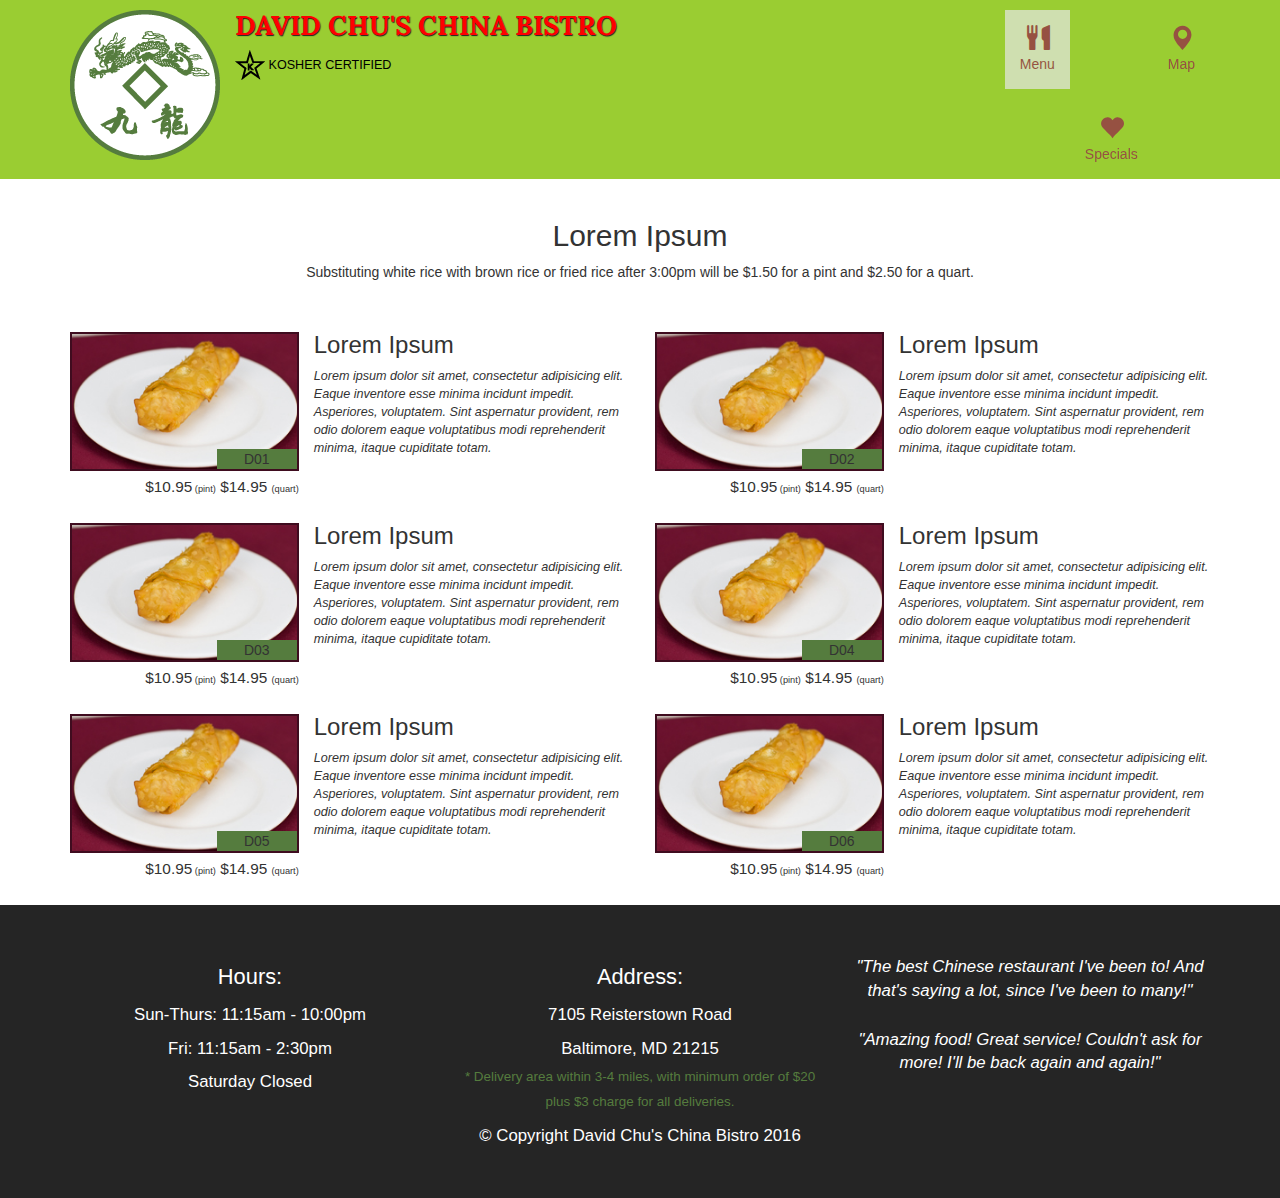
<file: single-category starter.html>
<!doctype html>
<html lang="en">
  <head>
    <meta charset="utf-8">
    <meta http-equiv="X-UA-Compatible" content="IE=edge">
    <meta name="viewport" content="width=device-width, initial-scale=1">
    <title>David Chu's China Bistro</title>
    <link rel="stylesheet" href="css/bootstrap.min.css">
    <link rel="stylesheet" href="css/styles.css">
    <link rel="stylesheet" href="css/bootstrap.css">
    <link href='https://fonts.googleapis.com/css?family=Oxygen:400,300,700' rel='stylesheet' type='text/css'>
    <link href='https://fonts.googleapis.com/css?family=Lora' rel='stylesheet' type='text/css'>
  </head>
<body>
  <header>
    <nav id="header-nav" class="navbar navbar-default">
      <div class="container">
        <div class="navbar-header">
          <a href="index.html" class="pull-left visible-md visible-lg">
            <div id="logo-img"></div>
          </a>

          <div class="navbar-brand">
            <a href="index.html"><h1>David Chu's China Bistro</h1></a>
            <p>
              <img src="images/star-k-logo.png" alt="Kosher certification">
              <span>Kosher Certified</span>
            </p>
          </div>

          <button type="button" class="navbar-toggle collapsed" data-toggle="collapse" data-target="#collapsable-nav" aria-expanded="false">
            <span class="sr-only">Toggle navigation</span>
            <span class="icon-bar"></span>
            <span class="icon-bar"></span>
            <span class="icon-bar"></span>
          </button>
        </div>
        
        <div id="collapsable-nav" class="collapse navbar-collapse">
           <ul id="nav-list" class="nav navbar-nav navbar-right">
            <li class="visible-xs">
              <a href="index.html">
                <span class="glyphicon glyphicon-home"></span> Home</a>
            </li>
            <li class="active">
              <a href="menu-categories.html">
                <span class="glyphicon glyphicon-cutlery"></span><br class="hidden-xs"> Menu</a>
            </li>
            <li>
              <a href="single-category sushi.html">
                <a href="single-category dinner.html">
                  <a href="single-category dessert.html">
                    <a href="single-category chef.html">
                <span class="glyphicon glyphicon-heart"></span><br class="hidden-xs"> Specials</a>
            </li>
            <li>
              <a href="https://www.google.com/maps/place/David+Chu's+China+Bistro/@39.3635874,-76.7138622,17z/data=!4m12!1m6!3m5!1s0x89c81a14e7817803:0xab20a0e99daa17ea!2sDavid+Chu's+China+Bistro!8m2!3d39.3635606!4d-76.7116515!3m4!1s0x89c81a14e7817803:0xab20a0e99daa17ea!8m2!3d39.3635606!4d-76.7116515">
                <span class="glyphicon glyphicon-map-marker"></span><br class="hidden-xs"> Map</a>
            </li>
          </ul>
        </div>
      </div>
    </nav>
  </header>
  <div id="main-content" class="container">
    <h2 id="menu-categories-title" class="text-center">Lorem Ipsum</h2>
    <div class="text-center">Substituting white rice with brown rice or fried rice after 3:00pm will be $1.50 for a pint and $2.50 for a quart.</div>

    <section class="row">
      <div class="menu-item-tile col-md-6">
        <div class="row">
          <div class="col-sm-5">
            <div class="menu-item-photo">
              <div>D01</div>
              <img class="img-responsive" width="250" height="150" src="images/menu/B/B1.jpg" alt="Item">
            </div>
            <div class="menu-item-price">$10.95<span> (pint)</span> $14.95 <span>(quart)</span></div>
          </div>
          <div class="menu-item-description col-sm-7">
            <h3 class="menu-item-title">Lorem Ipsum</h3>
            <p class="menu-item-details">Lorem ipsum dolor sit amet, consectetur adipisicing elit. Eaque inventore esse minima incidunt impedit. Asperiores, voluptatem. Sint aspernatur provident, rem odio dolorem eaque voluptatibus modi reprehenderit minima, itaque cupiditate totam.</p>
          </div>
        </div>
        <hr class="visible-xs">
      </div>

      <div class="menu-item-tile col-md-6">
        <div class="row">
          <div class="col-sm-5">
            <div class="menu-item-photo">
              <div>D02</div>
              <img class="img-responsive" width="250" height="150" src="images/menu/B/B1.jpg" alt="Item">
            </div>
            <div class="menu-item-price">$10.95<span> (pint)</span> $14.95 <span>(quart)</span></div>
          </div>
          <div class="menu-item-description col-sm-7">
            <h3 class="menu-item-title">Lorem Ipsum</h3>
            <p class="menu-item-details">Lorem ipsum dolor sit amet, consectetur adipisicing elit. Eaque inventore esse minima incidunt impedit. Asperiores, voluptatem. Sint aspernatur provident, rem odio dolorem eaque voluptatibus modi reprehenderit minima, itaque cupiditate totam.</p>
          </div>
        </div>
        <hr class="visible-xs">
      </div>
      <!-- Add after every 2nd menu-item-tile -->
      <div class="clearfix visible-lg-block visible-md-block"></div>

      <div class="menu-item-tile col-md-6">
        <div class="row">
          <div class="col-sm-5">
            <div class="menu-item-photo">
              <div>D03</div>
              <img class="img-responsive" width="250" height="150" src="images/menu/B/B1.jpg" alt="Item">
            </div>
            <div class="menu-item-price">$10.95<span> (pint)</span> $14.95 <span>(quart)</span></div>
          </div>
          <div class="menu-item-description col-sm-7">
            <h3 class="menu-item-title">Lorem Ipsum</h3>
            <p class="menu-item-details">Lorem ipsum dolor sit amet, consectetur adipisicing elit. Eaque inventore esse minima incidunt impedit. Asperiores, voluptatem. Sint aspernatur provident, rem odio dolorem eaque voluptatibus modi reprehenderit minima, itaque cupiditate totam.</p>
          </div>
        </div>
        <hr class="visible-xs">
      </div>

      <div class="menu-item-tile col-md-6">
        <div class="row">
          <div class="col-sm-5">
            <div class="menu-item-photo">
              <div>D04</div>
              <img class="img-responsive" width="250" height="150" src="images/menu/B/B1.jpg" alt="Item">
            </div>
            <div class="menu-item-price">$10.95<span> (pint)</span> $14.95 <span>(quart)</span></div>
          </div>
          <div class="menu-item-description col-sm-7">
            <h3 class="menu-item-title">Lorem Ipsum</h3>
            <p class="menu-item-details">Lorem ipsum dolor sit amet, consectetur adipisicing elit. Eaque inventore esse minima incidunt impedit. Asperiores, voluptatem. Sint aspernatur provident, rem odio dolorem eaque voluptatibus modi reprehenderit minima, itaque cupiditate totam.</p>
          </div>
        </div>
        <hr class="visible-xs">
      </div>
      <!-- Add after every 2nd menu-item-tile -->
      <div class="clearfix visible-lg-block visible-md-block"></div>

      <div class="menu-item-tile col-md-6">
        <div class="row">
          <div class="col-sm-5">
            <div class="menu-item-photo">
              <div>D05</div>
              <img class="img-responsive" width="250" height="150" src="images/menu/B/B1.jpg" alt="Item">
            </div>
            <div class="menu-item-price">$10.95<span> (pint)</span> $14.95 <span>(quart)</span></div>
          </div>
          <div class="menu-item-description col-sm-7">
            <h3 class="menu-item-title">Lorem Ipsum</h3>
            <p class="menu-item-details">Lorem ipsum dolor sit amet, consectetur adipisicing elit. Eaque inventore esse minima incidunt impedit. Asperiores, voluptatem. Sint aspernatur provident, rem odio dolorem eaque voluptatibus modi reprehenderit minima, itaque cupiditate totam.</p>
          </div>
        </div>
        <hr class="visible-xs">
      </div>

      <div class="menu-item-tile col-md-6">
        <div class="row">
          <div class="col-sm-5">
            <div class="menu-item-photo">
              <div>D06</div>
              <img class="img-responsive" width="250" height="150" src="images/menu/B/B1.jpg" alt="Item">
            </div>
            <div class="menu-item-price">$10.95<span> (pint)</span> $14.95 <span>(quart)</span></div>
          </div>
          <div class="menu-item-description col-sm-7">
            <h3 class="menu-item-title">Lorem Ipsum</h3>
            <p class="menu-item-details">Lorem ipsum dolor sit amet, consectetur adipisicing elit. Eaque inventore esse minima incidunt impedit. Asperiores, voluptatem. Sint aspernatur provident, rem odio dolorem eaque voluptatibus modi reprehenderit minima, itaque cupiditate totam.</p>
          </div>
        </div>
        <hr class="visible-xs">
      </div>
      <div class="clearfix visible-lg-block visible-md-block"></div>
    </section>
  </div>
  <footer class="panell-footer">
    <div class="container">
      <div class="row">
        <section id="hours" class="col-sm-4">
          <span>Hours:</span><br>
          Sun-Thurs: 11:15am - 10:00pm<br>
          Fri: 11:15am - 2:30pm<br>
          Saturday Closed
          <hr class="visible-xs">
        </section>
        <section id="address" class="col-sm-4">
          <span>Address:</span><br>
          7105 Reisterstown Road<br>
          Baltimore, MD 21215
          <p>* Delivery area within 3-4 miles, with minimum order of $20 plus $3 charge for all deliveries.</p>
          <hr class="visible-xs">
        </section>
        <section id="testimonials" class="col-sm-4">
          <p>"The best Chinese restaurant I've been to! And that's saying a lot, since I've been to many!"</p>
          <p>"Amazing food! Great service! Couldn't ask for more! I'll be back again and again!"</p>
        </section>
      </div>
      <div class="text-center">&copy; Copyright David Chu's China Bistro 2016</div>
    </div>
  </footer>
  <script src="js/jquery-2.1.4.min.js"></script>
  <script src="js/bootstrap.min.js"></script>
  <script src="js/script.js"></script>
   <script src="js/ajax-utils.js"></script>
</body>
</html>
</file>
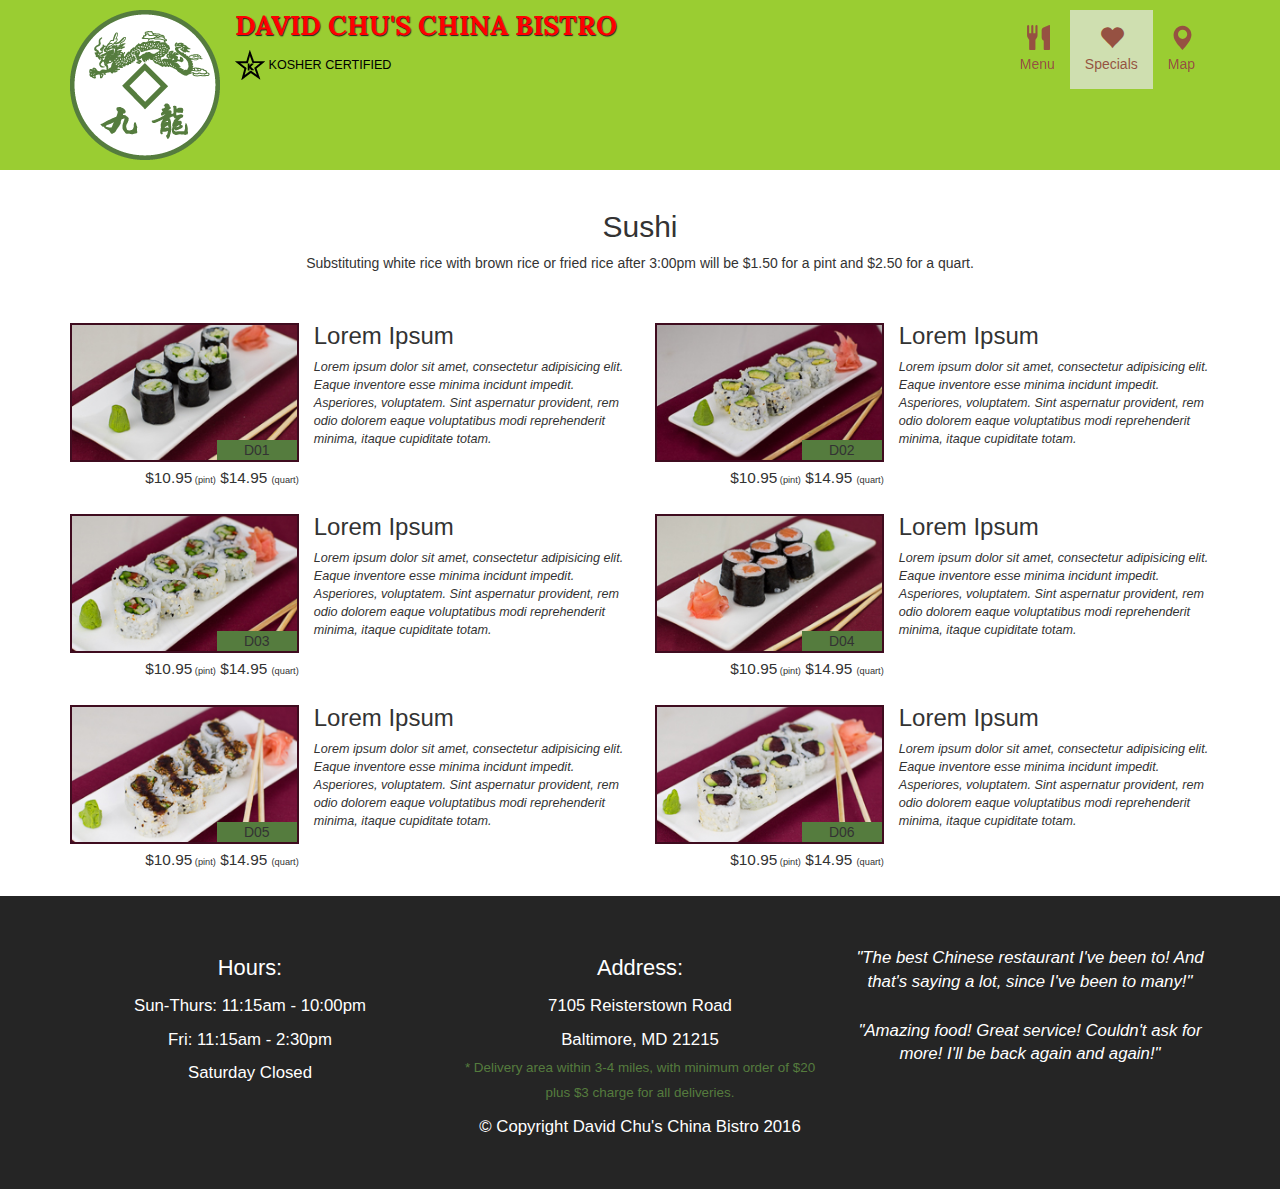
<file: single-category sushi.html>
<!doctype html>
<html lang="en">
  <head>
    <meta charset="utf-8">
    <meta http-equiv="X-UA-Compatible" content="IE=edge">
    <meta name="viewport" content="width=device-width, initial-scale=1">
    <title>David Chu's China Bistro</title>
    <link rel="stylesheet" href="css/bootstrap.min.css">
    <link rel="stylesheet" href="css/styles.css">
    <link rel="stylesheet" href="css/bootstrap.css">
    <link href='https://fonts.googleapis.com/css?family=Oxygen:400,300,700' rel='stylesheet' type='text/css'>
    <link href='https://fonts.googleapis.com/css?family=Lora' rel='stylesheet' type='text/css'>
  </head>
<body>
  <header>
    <nav id="header-nav" class="navbar navbar-default">
      <div class="container">
        <div class="navbar-header">
          <a href="index.html" class="pull-left visible-md visible-lg">
            <div id="logo-img"></div>
          </a>

          <div class="navbar-brand">
            <a href="index.html"><h1>David Chu's China Bistro</h1></a>
            <p>
              <img src="images/star-k-logo.png" alt="Kosher certification">
              <span>Kosher Certified</span>
            </p>
          </div>

          <button type="button" class="navbar-toggle collapsed" data-toggle="collapse" data-target="#collapsable-nav" aria-expanded="false">
            <span class="sr-only">Toggle navigation</span>
            <span class="icon-bar"></span>
            <span class="icon-bar"></span>
            <span class="icon-bar"></span>
          </button>
        </div>
        
        <div id="collapsable-nav" class="collapse navbar-collapse">
           <ul id="nav-list" class="nav navbar-nav navbar-right">
            <li class="visible-xs">
              <a href="index.html">
                <span class="glyphicon glyphicon-home"></span> Home</a>
            </li>
            <li>
              <a href="menu-categories.html">
                <span class="glyphicon glyphicon-cutlery"></span><br class="hidden-xs"> Menu</a>
            </li>
            <li class="active">
              <a href="single-category sushi.html">
                <span class="glyphicon glyphicon-heart"></span><br class="hidden-xs"> Specials</a>
            </li>
            <li>
              <a href="https://www.google.com/maps/place/David+Chu's+China+Bistro/@39.3635874,-76.7138622,17z/data=!4m12!1m6!3m5!1s0x89c81a14e7817803:0xab20a0e99daa17ea!2sDavid+Chu's+China+Bistro!8m2!3d39.3635606!4d-76.7116515!3m4!1s0x89c81a14e7817803:0xab20a0e99daa17ea!8m2!3d39.3635606!4d-76.7116515">
                <span class="glyphicon glyphicon-map-marker"></span><br class="hidden-xs"> Map</a>
            </li>
          </ul>
        </div>
      </div>
    </nav>
  </header>
  <div id="main-content" class="container">
    <h2 id="menu-categories-title" class="text-center">Sushi</h2>
    <div class="text-center">Substituting white rice with brown rice or fried rice after 3:00pm will be $1.50 for a pint and $2.50 for a quart.</div>

    <section class="row">
      <div class="menu-item-tile col-md-6">
        <div class="row">
          <div class="col-sm-5">
            <div class="menu-item-photo">
              <div>D01</div>
              <img class="img-responsive" width="250" height="150" src="images/menu/SR/SR1.jpg" alt="Item">
            </div>
            <div class="menu-item-price">$10.95<span> (pint)</span> $14.95 <span>(quart)</span></div>
          </div>
          <div class="menu-item-description col-sm-7">
            <h3 class="menu-item-title">Lorem Ipsum</h3>
            <p class="menu-item-details">Lorem ipsum dolor sit amet, consectetur adipisicing elit. Eaque inventore esse minima incidunt impedit. Asperiores, voluptatem. Sint aspernatur provident, rem odio dolorem eaque voluptatibus modi reprehenderit minima, itaque cupiditate totam.</p>
          </div>
        </div>
        <hr class="visible-xs">
      </div>

      <div class="menu-item-tile col-md-6">
        <div class="row">
          <div class="col-sm-5">
            <div class="menu-item-photo">
              <div>D02</div>
              <img class="img-responsive" width="250" height="150" src="images/menu/SR/SR3.jpg" alt="Item">
            </div>
            <div class="menu-item-price">$10.95<span> (pint)</span> $14.95 <span>(quart)</span></div>
          </div>
          <div class="menu-item-description col-sm-7">
            <h3 class="menu-item-title">Lorem Ipsum</h3>
            <p class="menu-item-details">Lorem ipsum dolor sit amet, consectetur adipisicing elit. Eaque inventore esse minima incidunt impedit. Asperiores, voluptatem. Sint aspernatur provident, rem odio dolorem eaque voluptatibus modi reprehenderit minima, itaque cupiditate totam.</p>
          </div>
        </div>
        <hr class="visible-xs">
      </div>
      <!-- Add after every 2nd menu-item-tile -->
      <div class="clearfix visible-lg-block visible-md-block"></div>

      <div class="menu-item-tile col-md-6">
        <div class="row">
          <div class="col-sm-5">
            <div class="menu-item-photo">
              <div>D03</div>
              <img class="img-responsive" width="250" height="150" src="images/menu/SR/SR4.jpg" alt="Item">
            </div>
            <div class="menu-item-price">$10.95<span> (pint)</span> $14.95 <span>(quart)</span></div>
          </div>
          <div class="menu-item-description col-sm-7">
            <h3 class="menu-item-title">Lorem Ipsum</h3>
            <p class="menu-item-details">Lorem ipsum dolor sit amet, consectetur adipisicing elit. Eaque inventore esse minima incidunt impedit. Asperiores, voluptatem. Sint aspernatur provident, rem odio dolorem eaque voluptatibus modi reprehenderit minima, itaque cupiditate totam.</p>
          </div>
        </div>
        <hr class="visible-xs">
      </div>

      <div class="menu-item-tile col-md-6">
        <div class="row">
          <div class="col-sm-5">
            <div class="menu-item-photo">
              <div>D04</div>
              <img class="img-responsive" width="250" height="150" src="images/menu/SR/SR6.jpg" alt="Item">
            </div>
            <div class="menu-item-price">$10.95<span> (pint)</span> $14.95 <span>(quart)</span></div>
          </div>
          <div class="menu-item-description col-sm-7">
            <h3 class="menu-item-title">Lorem Ipsum</h3>
            <p class="menu-item-details">Lorem ipsum dolor sit amet, consectetur adipisicing elit. Eaque inventore esse minima incidunt impedit. Asperiores, voluptatem. Sint aspernatur provident, rem odio dolorem eaque voluptatibus modi reprehenderit minima, itaque cupiditate totam.</p>
          </div>
        </div>
        <hr class="visible-xs">
      </div>
      <!-- Add after every 2nd menu-item-tile -->
      <div class="clearfix visible-lg-block visible-md-block"></div>

      <div class="menu-item-tile col-md-6">
        <div class="row">
          <div class="col-sm-5">
            <div class="menu-item-photo">
              <div>D05</div>
              <img class="img-responsive" width="250" height="150" src="images/menu/SR/SR9.jpg" alt="Item">
            </div>
            <div class="menu-item-price">$10.95<span> (pint)</span> $14.95 <span>(quart)</span></div>
          </div>
          <div class="menu-item-description col-sm-7">
            <h3 class="menu-item-title">Lorem Ipsum</h3>
            <p class="menu-item-details">Lorem ipsum dolor sit amet, consectetur adipisicing elit. Eaque inventore esse minima incidunt impedit. Asperiores, voluptatem. Sint aspernatur provident, rem odio dolorem eaque voluptatibus modi reprehenderit minima, itaque cupiditate totam.</p>
          </div>
        </div>
        <hr class="visible-xs">
      </div>

      <div class="menu-item-tile col-md-6">
        <div class="row">
          <div class="col-sm-5">
            <div class="menu-item-photo">
              <div>D06</div>
              <img class="img-responsive" width="250" height="150" src="images/menu/SR/SR10.jpg" alt="Item">
            </div>
            <div class="menu-item-price">$10.95<span> (pint)</span> $14.95 <span>(quart)</span></div>
          </div>
          <div class="menu-item-description col-sm-7">
            <h3 class="menu-item-title"> Lorem Ipsum </h3>
            <p class="menu-item-details">Lorem ipsum dolor sit amet, consectetur adipisicing elit. Eaque inventore esse minima incidunt impedit. Asperiores, voluptatem. Sint aspernatur provident, rem odio dolorem eaque voluptatibus modi reprehenderit minima, itaque cupiditate totam.</p>
          </div>
        </div>
        <hr class="visible-xs">
      </div>
      <div class="clearfix visible-lg-block visible-md-block"></div>
    </section>
  </div>
  <footer class="panell-footer">
    <div class="container">
      <div class="row">
        <section id="hours" class="col-sm-4">
          <span>Hours:</span><br>
          Sun-Thurs: 11:15am - 10:00pm<br>
          Fri: 11:15am - 2:30pm<br>
          Saturday Closed
          <hr class="visible-xs">
        </section>
        <section id="address" class="col-sm-4">
          <span>Address:</span><br>
          7105 Reisterstown Road<br>
          Baltimore, MD 21215
          <p>* Delivery area within 3-4 miles, with minimum order of $20 plus $3 charge for all deliveries.</p>
          <hr class="visible-xs">
        </section>
        <section id="testimonials" class="col-sm-4">
          <p>"The best Chinese restaurant I've been to! And that's saying a lot, since I've been to many!"</p>
          <p>"Amazing food! Great service! Couldn't ask for more! I'll be back again and again!"</p>
        </section>
      </div>
      <div class="text-center">&copy; Copyright David Chu's China Bistro 2016</div>
    </div>
  </footer>
  <script src="js/jquery-2.1.4.min.js"></script>
  <script src="js/bootstrap.min.js"></script>
  <script src="js/script.js"></script>
   <script src="js/ajax-utils.js"></script>
</body>
</html>
</file>
<file: css/styles.css>
body {
  font-size: 16px;
  color: #000;
  background-color:#fff;
  font-family: sans-serif;
}
#header-nav {
  background-color: #9ACD32;
  border-radius: 0;
  border: 0;
}

#logo-img {
  background: url('../images/restaurant-logo_large.png') no-repeat;
  width: 150px;
  height: 150px;
  margin: 10px 15px 10px 0;
}

.navbar-brand {
  padding-top: 25px;
}
.navbar-brand h1 { 
  font-family: 'Lora', serif;
  color: red;
  font-size: 1.5em;
  text-transform: uppercase;
  font-weight: bold;
  text-shadow: 1px 1px 1px #222;
  margin-top: 0;
  margin-bottom: 0;
  line-height: .75;
}
.navbar-brand a:hover, .navbar-brand a:focus {
  text-decoration: none;
}
.navbar-brand p { 
  color: #000;
  text-transform: uppercase;
  font-size: .7em;
  margin-top: 15px;
}
.navbar-brand p span {
  vertical-align: middle;
}

#nav-list {
  margin-top: 10px;
  opacity: .7;
}
#nav-list a {
  color: #951C49;
  text-align: center;
}
#nav-list a:hover {
  background: #E7E7E7;
  opacity: .5;
}
#nav-list a span {
  font-size: 1.8em;

}

.navbar-header button.navbar-toggle, .navbar-header .icon-bar {
  border: 1px solid #61122f;
}
.navbar-header button.navbar-toggle {
  clear: both;
  margin-top: -30px;
}
.panel-footer {
  margin-top: 30px;
  padding-top: 35px;
  padding-bottom: 30px;
  background-color: #222;
  border-top: 0;
}
.panel-footer div.row {
  margin-bottom: 35px;
}
#hours, #address {
  line-height: 2;
}
#hours > span, #address > span {
  font-size: 1.3em;
}
#address p {
  color: #557c3e;
  font-size: .8em;
  line-height: 1.8;
}
#testimonials {
  font-style: italic;
}
#testimonials p:nth-child(2) {
  margin-top: 25px;
}
.container .jumbotron {
  box-shadow: 0 0 50px #3F0C1F;
  border: 2px solid #3F0C1F;
}

#menu-tile, #specials-tile, #map-tile {
  height: 250px;
  width: 100%;
  margin: 25px;
  position: relative;
  border: 2px solid #3F0C1F;
  overflow: hidden;
}
#menu-tile:hover, #specials-tile:hover, #map-tile:hover {
  box-shadow: 0 1px 5px 1px #cccccc;
}
#menu-tile {
  background: url('../images/menu-tile.jpg') no-repeat;
  background-position: center;
}
#specials-tile {
  background: url('../images/specials-tile.jpg') no-repeat;
  background-position: center;
}
#menu-tile span, #specials-tile span, #map-tile span {
  position: absolute;
  bottom: 0;
  right: 0;
  width: 100%;
  text-align: center;
  font-size: 1.6em;
  text-transform: uppercase;
  background-color: #000;
  color: #fff;
  opacity: .8;
}

.category-tile { 
  position: relative;
  border: 2px solid #3F0C1F;
  overflow: hidden;
  width: 200px;
  height: 200px;
  margin: 0 auto 15px;
}
.category-tile span {
  position: absolute;
  bottom: 0;
  right: 0;
  width: 100%;
  text-align: center;
  font-size: 1.2em;
  text-transform: uppercase;
  background-color: #000;
  color: #fff;
  opacity: .8;
}
.category-tile:hover {
  box-shadow: 0 1px 5px 1px #cccccc;
}

#menu-categories-title + div {
  margin-bottom: 50px;
}

.menu-item-tile {
  margin-bottom: 25px;
}
.menu-item-tile hr {
  width: 80%;
}
.menu-item-tile .menu-item-price {
  font-size: 1.1em;
  text-align: right;
  margin-top: -15px;
  margin-right: -15px;
}
.menu-item-tile .menu-item-price span {
  font-size: .6em;
}
.menu-item-photo {
  position: relative;
  border: 2px solid #3F0C1F; 
  overflow: hidden;
  padding: 0;
  margin-right: -15px;
  margin-left: auto;
  margin-bottom: 20px;
  max-width: 250px;
}
.menu-item-photo div {
  position: absolute;
  bottom: 0;
  right: 0;
  width: 80px;
  background-color: #557c3e;
  text-align: center;
}
.menu-item-description {
  padding-right: 30px;
}
h3.menu-item-title {
  margin: 0 0 10px;
}
.menu-item-details {
  font-size: .9em;
  font-style: italic;
}
@media (min-width: 1200px) {
  .container .jumbotron {
    background: url('images/jumbotron_1200.jpg') no-repeat;
    height: 675px;
  }
}

@media (min-width: 992px) and (max-width: 1199px) {
  #logo-img {
    background: url('images/restaurant-logo_medium.png') no-repeat;
    width: 100px;
    height: 100px;
    margin: 5px 5px 5px 0;
  }
  
  .container .jumbotron {
    background: url('images/jumbotron_992.jpg') no-repeat;
    height: 558px;
  }
}

@media (min-width: 768px) and (max-width: 991px) {
  /* Home Page */
  .container .jumbotron {
    background: url('images/jumbotron_768.jpg') no-repeat;
    height: 432px;
  }
}

@media (max-width: 767px) {
  /* Header */
  .navbar-brand {
    padding-top: 10px;
    height: 80px;
  }
  .navbar-brand h1 
  { 
    padding-top: 10px;
    font-size: 5vw; 
  }
  .navbar-brand p { 
    font-size: .6em;
    margin-top: 12px;
  }
  .navbar-brand p img { 
    height: 20px;
  }

  #collapsable-nav a { 
    font-size: 1.2em;
  }
  #collapsable-nav a span { 
    font-size: 1em;
    margin-right: 5px;
  }

  #call-btn > a {
    font-size: 1.5em;
    display: block;
    margin: 0 20px;
    padding: 10px;
    border: 2px solid #fff;
    background-color: #f6b319;
    color: #951c49;
  }
  #xs-deliver {
    margin-top: 5px;
    font-size: .7em;
    letter-spacing: .1em;
    text-transform: uppercase;
  }
  .panel-footer section {
    margin-bottom: 30px;
    text-align: center;
  }
  .panel-footer section:nth-child(3) {
    margin-bottom: 0; /* margin already exists on the whole row */
  }
  .panel-footer section hr {
    width: 50%;
  }
  .container .jumbotron {
    margin-top: 30px;
    padding: 0;
  }
  #menu-tile, #specials-tile {
    width: 360px;
    margin: 0 auto 15px;
  }

  .menu-item-photo {
    margin-right: auto;
  }
  .menu-item-tile .menu-item-price {
    text-align: center;
  }
  .menu-item-description {
    text-align: center;;
  }
}
@media (max-width: 479px) {

  .navbar-brand h1 { 
    padding-top: 5px;
    font-size: 6vw;
  }
  #menu-tile, #specials-tile {
    width: 280px;
    margin: 0 auto 15px;
  }

  .col-xxs-12 {
    position: relative;
    min-height: 1px;
    padding-right: 15px;
    padding-left: 15px;
    float: left;
    width: 100%;
  }
}
.panel-footer
{
  color: #fff;
}
.panell-footer
{
  color: #fff;
  background-color:#252525  ;
  padding: 50px;
  font-size: 1.2em;
  text-align: center;
}
</file>
<file: Assg4/css/styles.css>
body {
  font-size: 16px;
  color: #fff;
  background-color: #61122f;
  font-family: 'Oxygen', sans-serif;
}

/** HEADER **/
#header-nav {
  background-color: #f6b319;
  border-radius: 0;
  border: 0;
}

#logo-img {
  background: url('../images/restaurant-logo_large.png') no-repeat;
  width: 150px;
  height: 150px;
  margin: 10px 15px 10px 0;
}

.navbar-brand {
  padding-top: 25px;
}
.navbar-brand h1 { /* Restaurant name */
  font-family: 'Lora', serif;
  color: #557c3e;
  font-size: 1.5em;
  text-transform: uppercase;
  font-weight: bold;
  text-shadow: 1px 1px 1px #222;
  margin-top: 0;
  margin-bottom: 0;
  line-height: .75;
}
.navbar-brand a:hover, .navbar-brand a:focus {
  text-decoration: none;
}
.navbar-brand p { /* Kosher cert */
  color: #000;
  text-transform: uppercase;
  font-size: .7em;
  margin-top: 15px;
}
.navbar-brand p span { /* Star-K */
  vertical-align: middle;
}

#nav-list {
  margin-top: 10px;
}
#nav-list a {
  color: #951C49;
  text-align: center;
}
#nav-list a:hover {
  background: #E7E7E7;
}
#nav-list a span {
  font-size: 1.8em;
}

#phone {
  margin-top: 5px;
}
#phone a { /* Phone number */
  text-align: right;
  padding-bottom: 0;
}
#phone div { /* We Deliver */
  color: #557c3e;
  text-align: right;
  padding-right: 15px;
}

.navbar-header button.navbar-toggle, .navbar-header .icon-bar {
  border: 1px solid #61122f;
}
.navbar-header button.navbar-toggle {
  clear: both;
  margin-top: -30px;
}
/* END HEADER */

/* FOOTER */
.panel-footer {
  margin-top: 30px;
  padding-top: 35px;
  padding-bottom: 30px;
  background-color: #222;
  border-top: 0;
}
.panel-footer div.row {
  margin-bottom: 35px;
}
#hours, #address {
  line-height: 2;
}
#hours > span, #address > span {
  font-size: 1.3em;
}
#address p {
  color: #557c3e;
  font-size: .8em;
  line-height: 1.8;
}
#testimonials {
  font-style: italic;
}
#testimonials p:nth-child(2) {
  margin-top: 25px;
}
/* END FOOTER */



/* HOME PAGE */
.container .jumbotron {
  box-shadow: 0 0 50px #3F0C1F;
  border: 2px solid #3F0C1F;
}

#menu-tile, #specials-tile, #map-tile {
  height: 250px;
  width: 100%;
  margin-bottom: 15px;
  position: relative;
  border: 2px solid #3F0C1F;
  overflow: hidden;
}
#menu-tile:hover, #specials-tile:hover, #map-tile:hover {
  box-shadow: 0 1px 5px 1px #cccccc;
}
#menu-tile {
  background: url('../images/menu-tile.jpg') no-repeat;
  background-position: center;
}
#specials-tile {
  background: url('../images/specials-tile.jpg') no-repeat;
  background-position: center;
}
#menu-tile span, #specials-tile span, #map-tile span {
  position: absolute;
  bottom: 0;
  right: 0;
  width: 100%;
  text-align: center;
  font-size: 1.6em;
  text-transform: uppercase;
  background-color: #000;
  color: #fff;
  opacity: .8;
}
/* END HOME PAGE */

/* MENU CATEGORIES PAGE */
.category-tile { 
  position: relative;
  border: 2px solid #3F0C1F;
  overflow: hidden;
  width: 200px;
  height: 200px;
  margin: 0 auto 15px;
}
.category-tile span {
  position: absolute;
  bottom: 0;
  right: 0;
  width: 100%;
  text-align: center;
  font-size: 1.2em;
  text-transform: uppercase;
  background-color: #000;
  color: #fff;
  opacity: .8;
}
.category-tile:hover {
  box-shadow: 0 1px 5px 1px #cccccc;
}

#menu-categories-title + div {
  margin-bottom: 50px;
}
/* END MENU CATEGORIES PAGE */

/* SINGLE CATEGORY PAGE */
.menu-item-tile {
  margin-bottom: 25px;
}
.menu-item-tile hr {
  width: 80%;
}
.menu-item-tile .menu-item-price {
  font-size: 1.1em;
  text-align: right;
  margin-top: -15px;
  margin-right: -15px;
}
.menu-item-tile .menu-item-price span {
  font-size: .6em;
}
.menu-item-photo {
  position: relative;
  border: 2px solid #3F0C1F; 
  overflow: hidden;
  padding: 0;
  margin-right: -15px;
  margin-left: auto;
  margin-bottom: 20px;
  max-width: 250px;
}
.menu-item-photo div {
  position: absolute;
  bottom: 0;
  right: 0;
  width: 80px;
  background-color: #557c3e;
  text-align: center;
}
.menu-item-description {
  padding-right: 30px;
}
h3.menu-item-title {
  margin: 0 0 10px;
}
.menu-item-details {
  font-size: .9em;
  font-style: italic;
}
/* END SINGLE CATEGORY PAGE */


/********** Large devices only **********/
@media (min-width: 1200px) {
  .container .jumbotron {
    background: url('../images/jumbotron_1200.jpg') no-repeat;
    height: 675px;
  }
}

/********** Medium devices only **********/
@media (min-width: 992px) and (max-width: 1199px) {
  /* Header */
  #logo-img {
    background: url('../images/restaurant-logo_medium.png') no-repeat;
    width: 100px;
    height: 100px;
    margin: 5px 5px 5px 0;
  }
  /* End Header */

  /* Home Page */
  .container .jumbotron {
    background: url('../images/jumbotron_992.jpg') no-repeat;
    height: 558px;
  }
  /* End Home Page */
}

/********** Small devices only **********/
@media (min-width: 768px) and (max-width: 991px) {
  /* Home Page */
  .container .jumbotron {
    background: url('../images/jumbotron_768.jpg') no-repeat;
    height: 432px;
  }
  /* End Home Page */
}

/********** Extra small devices only **********/
@media (max-width: 767px) {
  /* Header */
  .navbar-brand {
    padding-top: 10px;
    height: 80px;
  }
  .navbar-brand h1 { /* Restaurant name */
    padding-top: 10px;
    font-size: 5vw; /* 1vw = 1% of viewport width */
  }
  .navbar-brand p { /* Kosher cert */
    font-size: .6em;
    margin-top: 12px;
  }
  .navbar-brand p img { /* Star-K */
    height: 20px;
  }

  #collapsable-nav a { /* Collapsed nav menu text */
    font-size: 1.2em;
  }
  #collapsable-nav a span { /* Collapsed nav menu glyph */
    font-size: 1em;
    margin-right: 5px;
  }

  #call-btn > a {
    font-size: 1.5em;
    display: block;
    margin: 0 20px;
    padding: 10px;
    border: 2px solid #fff;
    background-color: #f6b319;
    color: #951c49;
  }
  #xs-deliver {
    margin-top: 5px;
    font-size: .7em;
    letter-spacing: .1em;
    text-transform: uppercase;
  }
  /* End Header */

  /* Footer */
  .panel-footer section {
    margin-bottom: 30px;
    text-align: center;
  }
  .panel-footer section:nth-child(3) {
    margin-bottom: 0; /* margin already exists on the whole row */
  }
  .panel-footer section hr {
    width: 50%;
  }
  /* End Footer */

  /* Home Page */
  .container .jumbotron {
    margin-top: 30px;
    padding: 0;
  }
  #menu-tile, #specials-tile {
    width: 360px;
    margin: 0 auto 15px;
  }

  .menu-item-photo {
    margin-right: auto;
  }
  .menu-item-tile .menu-item-price {
    text-align: center;
  }
  .menu-item-description {
    text-align: center;;
  }
}


/********** Super extra small devices Only :-) (e.g., iPhone 4) **********/
@media (max-width: 479px) {
  /* Header */
  .navbar-brand h1 { /* Restaurant name */
    padding-top: 5px;
    font-size: 6vw;
  }
  /* End Header */
  
  /* Home page */
  #menu-tile, #specials-tile {
    width: 280px;
    margin: 0 auto 15px;
  }

  .col-xxs-12 {
    position: relative;
    min-height: 1px;
    padding-right: 15px;
    padding-left: 15px;
    float: left;
    width: 100%;
  }
}
</file>
